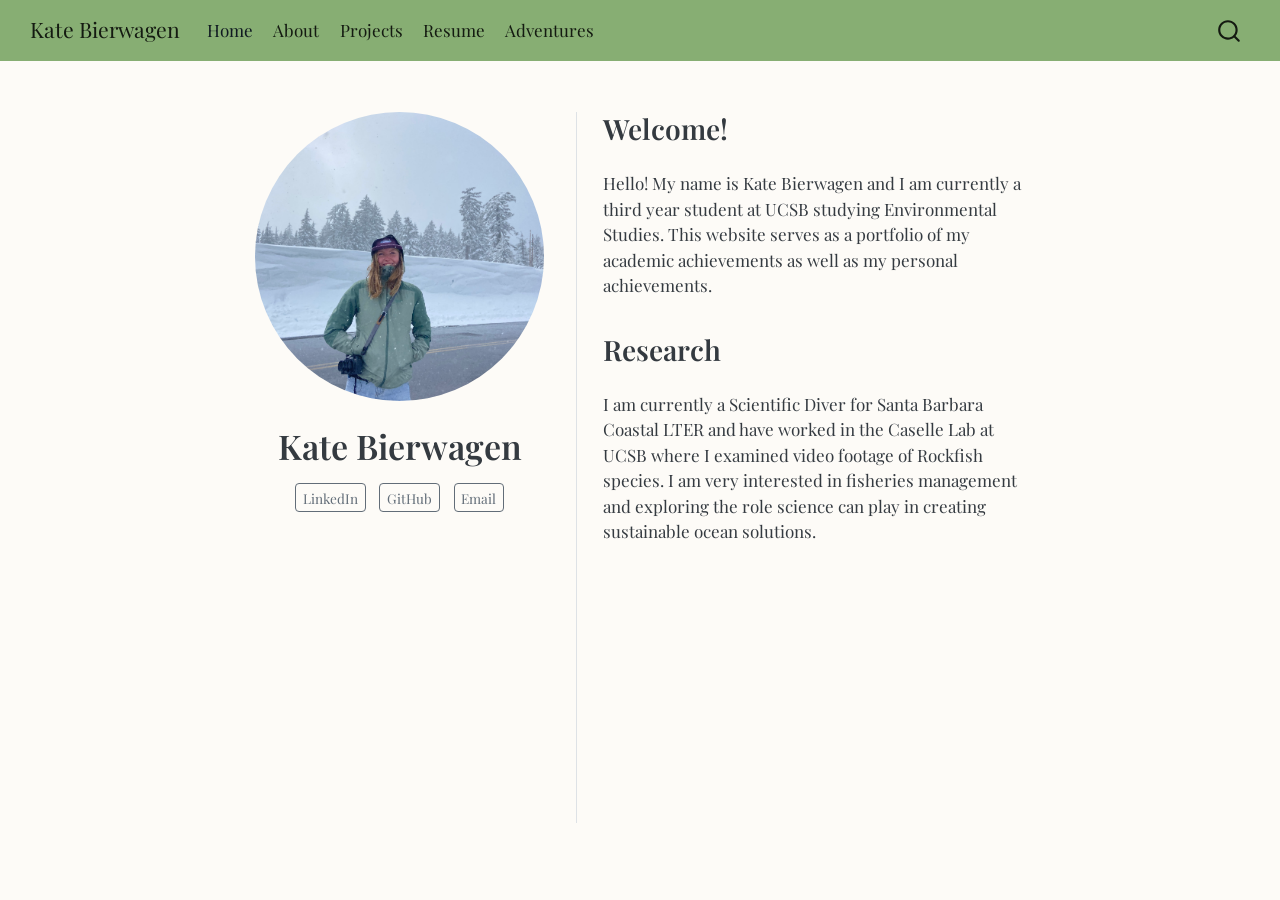
<file: docs/index.html>
<!DOCTYPE html>
<html xmlns="http://www.w3.org/1999/xhtml" lang="en" xml:lang="en"><head>

<meta charset="utf-8">
<meta name="generator" content="quarto-1.7.32">

<meta name="viewport" content="width=device-width, initial-scale=1.0, user-scalable=yes">


<title>Kate Bierwagen</title>
<style>
code{white-space: pre-wrap;}
span.smallcaps{font-variant: small-caps;}
div.columns{display: flex; gap: min(4vw, 1.5em);}
div.column{flex: auto; overflow-x: auto;}
div.hanging-indent{margin-left: 1.5em; text-indent: -1.5em;}
ul.task-list{list-style: none;}
ul.task-list li input[type="checkbox"] {
  width: 0.8em;
  margin: 0 0.8em 0.2em -1em; /* quarto-specific, see https://github.com/quarto-dev/quarto-cli/issues/4556 */ 
  vertical-align: middle;
}
</style>


<script src="site_libs/quarto-nav/quarto-nav.js"></script>
<script src="site_libs/quarto-nav/headroom.min.js"></script>
<script src="site_libs/clipboard/clipboard.min.js"></script>
<script src="site_libs/quarto-search/autocomplete.umd.js"></script>
<script src="site_libs/quarto-search/fuse.min.js"></script>
<script src="site_libs/quarto-search/quarto-search.js"></script>
<meta name="quarto:offset" content="./">
<script src="site_libs/quarto-html/quarto.js" type="module"></script>
<script src="site_libs/quarto-html/tabsets/tabsets.js" type="module"></script>
<script src="site_libs/quarto-html/popper.min.js"></script>
<script src="site_libs/quarto-html/tippy.umd.min.js"></script>
<link href="site_libs/quarto-html/tippy.css" rel="stylesheet">
<link href="site_libs/quarto-html/quarto-syntax-highlighting-37eea08aefeeee20ff55810ff984fec1.css" rel="stylesheet" id="quarto-text-highlighting-styles">
<script src="site_libs/bootstrap/bootstrap.min.js"></script>
<link href="site_libs/bootstrap/bootstrap-icons.css" rel="stylesheet">
<link href="site_libs/bootstrap/bootstrap-ab55c8b9592cb745282b5408807eab98.min.css" rel="stylesheet" append-hash="true" id="quarto-bootstrap" data-mode="light">
<script id="quarto-search-options" type="application/json">{
  "location": "navbar",
  "copy-button": false,
  "collapse-after": 3,
  "panel-placement": "end",
  "type": "overlay",
  "limit": 50,
  "keyboard-shortcut": [
    "f",
    "/",
    "s"
  ],
  "show-item-context": false,
  "language": {
    "search-no-results-text": "No results",
    "search-matching-documents-text": "matching documents",
    "search-copy-link-title": "Copy link to search",
    "search-hide-matches-text": "Hide additional matches",
    "search-more-match-text": "more match in this document",
    "search-more-matches-text": "more matches in this document",
    "search-clear-button-title": "Clear",
    "search-text-placeholder": "",
    "search-detached-cancel-button-title": "Cancel",
    "search-submit-button-title": "Submit",
    "search-label": "Search"
  }
}</script>


</head>

<body class="nav-fixed fullcontent quarto-light">

<div id="quarto-search-results"></div>
  <header id="quarto-header" class="headroom fixed-top">
    <nav class="navbar navbar-expand-lg " data-bs-theme="dark">
      <div class="navbar-container container-fluid">
      <div class="navbar-brand-container mx-auto">
    <a class="navbar-brand" href="./index.html">
    <span class="navbar-title">Kate Bierwagen</span>
    </a>
  </div>
            <div id="quarto-search" class="" title="Search"></div>
          <button class="navbar-toggler" type="button" data-bs-toggle="collapse" data-bs-target="#navbarCollapse" aria-controls="navbarCollapse" role="menu" aria-expanded="false" aria-label="Toggle navigation" onclick="if (window.quartoToggleHeadroom) { window.quartoToggleHeadroom(); }">
  <span class="navbar-toggler-icon"></span>
</button>
          <div class="collapse navbar-collapse" id="navbarCollapse">
            <ul class="navbar-nav navbar-nav-scroll me-auto">
  <li class="nav-item">
    <a class="nav-link active" href="./index.html" aria-current="page"> 
<span class="menu-text">Home</span></a>
  </li>  
  <li class="nav-item">
    <a class="nav-link" href="./about.html"> 
<span class="menu-text">About</span></a>
  </li>  
  <li class="nav-item">
    <a class="nav-link" href="./projects/index.html"> 
<span class="menu-text">Projects</span></a>
  </li>  
  <li class="nav-item">
    <a class="nav-link" href="./resume.html"> 
<span class="menu-text">Resume</span></a>
  </li>  
  <li class="nav-item">
    <a class="nav-link" href="./adventures.html"> 
<span class="menu-text">Adventures</span></a>
  </li>  
</ul>
          </div> <!-- /navcollapse -->
            <div class="quarto-navbar-tools">
</div>
      </div> <!-- /container-fluid -->
    </nav>
</header>
<!-- content -->
<div id="quarto-content" class="quarto-container page-columns page-rows-contents page-layout-article page-navbar">
<!-- sidebar -->
<!-- margin-sidebar -->
    
<!-- main -->
<div class="quarto-about-trestles">
  <div class="about-entity">
    <img src="images/headshot.jpeg" class="about-image
  round " style="height: 17em; width: 17em;">
<header id="title-block-header" class="quarto-title-block default">
<div class="quarto-title">
<h1 class="title">Kate Bierwagen</h1>
</div>
<div class="quarto-title-meta">
  </div>
</header>
    <div class="about-links">
  <a href="https://www.linkedin.com/in/katebierwagen/" class="about-link" rel="" target="_blank">
     <span class="about-link-text">LinkedIn</span>
  </a>
  <a href="https://github.com/katebierwagen" class="about-link" rel="" target="_blank">
     <span class="about-link-text">GitHub</span>
  </a>
  <a href="mailto:kbierwagen@ucsb.edu" class="about-link" rel="" target="">
     <span class="about-link-text">Email</span>
  </a>
</div>
  </div>
  <div class="about-contents"><main class="content" id="quarto-document-content">
<section id="welcome" class="level2">
<h2 data-anchor-id="welcome">Welcome!</h2>
<p>Hello! My name is Kate Bierwagen and I am currently a third year student at UCSB studying Environmental Studies. This website serves as a portfolio of my academic achievements as well as my personal achievements.</p>
</section>
<section id="research" class="level2">
<h2 data-anchor-id="research">Research</h2>
<p>I am currently a Scientific Diver for Santa Barbara Coastal LTER and have worked in the Caselle Lab at UCSB where I examined video footage of Rockfish species. I am very interested in fisheries management and exploring the role science can play in creating sustainable ocean solutions.</p>


</section>
</main></div>
</div>
 <!-- /main -->
<script id="quarto-html-after-body" type="application/javascript">
  window.document.addEventListener("DOMContentLoaded", function (event) {
    const isCodeAnnotation = (el) => {
      for (const clz of el.classList) {
        if (clz.startsWith('code-annotation-')) {                     
          return true;
        }
      }
      return false;
    }
    const onCopySuccess = function(e) {
      // button target
      const button = e.trigger;
      // don't keep focus
      button.blur();
      // flash "checked"
      button.classList.add('code-copy-button-checked');
      var currentTitle = button.getAttribute("title");
      button.setAttribute("title", "Copied!");
      let tooltip;
      if (window.bootstrap) {
        button.setAttribute("data-bs-toggle", "tooltip");
        button.setAttribute("data-bs-placement", "left");
        button.setAttribute("data-bs-title", "Copied!");
        tooltip = new bootstrap.Tooltip(button, 
          { trigger: "manual", 
            customClass: "code-copy-button-tooltip",
            offset: [0, -8]});
        tooltip.show();    
      }
      setTimeout(function() {
        if (tooltip) {
          tooltip.hide();
          button.removeAttribute("data-bs-title");
          button.removeAttribute("data-bs-toggle");
          button.removeAttribute("data-bs-placement");
        }
        button.setAttribute("title", currentTitle);
        button.classList.remove('code-copy-button-checked');
      }, 1000);
      // clear code selection
      e.clearSelection();
    }
    const getTextToCopy = function(trigger) {
        const codeEl = trigger.previousElementSibling.cloneNode(true);
        for (const childEl of codeEl.children) {
          if (isCodeAnnotation(childEl)) {
            childEl.remove();
          }
        }
        return codeEl.innerText;
    }
    const clipboard = new window.ClipboardJS('.code-copy-button:not([data-in-quarto-modal])', {
      text: getTextToCopy
    });
    clipboard.on('success', onCopySuccess);
    if (window.document.getElementById('quarto-embedded-source-code-modal')) {
      const clipboardModal = new window.ClipboardJS('.code-copy-button[data-in-quarto-modal]', {
        text: getTextToCopy,
        container: window.document.getElementById('quarto-embedded-source-code-modal')
      });
      clipboardModal.on('success', onCopySuccess);
    }
      var localhostRegex = new RegExp(/^(?:http|https):\/\/localhost\:?[0-9]*\//);
      var mailtoRegex = new RegExp(/^mailto:/);
        var filterRegex = new RegExp('/' + window.location.host + '/');
      var isInternal = (href) => {
          return filterRegex.test(href) || localhostRegex.test(href) || mailtoRegex.test(href);
      }
      // Inspect non-navigation links and adorn them if external
     var links = window.document.querySelectorAll('a[href]:not(.nav-link):not(.navbar-brand):not(.toc-action):not(.sidebar-link):not(.sidebar-item-toggle):not(.pagination-link):not(.no-external):not([aria-hidden]):not(.dropdown-item):not(.quarto-navigation-tool):not(.about-link)');
      for (var i=0; i<links.length; i++) {
        const link = links[i];
        if (!isInternal(link.href)) {
          // undo the damage that might have been done by quarto-nav.js in the case of
          // links that we want to consider external
          if (link.dataset.originalHref !== undefined) {
            link.href = link.dataset.originalHref;
          }
        }
      }
    function tippyHover(el, contentFn, onTriggerFn, onUntriggerFn) {
      const config = {
        allowHTML: true,
        maxWidth: 500,
        delay: 100,
        arrow: false,
        appendTo: function(el) {
            return el.parentElement;
        },
        interactive: true,
        interactiveBorder: 10,
        theme: 'quarto',
        placement: 'bottom-start',
      };
      if (contentFn) {
        config.content = contentFn;
      }
      if (onTriggerFn) {
        config.onTrigger = onTriggerFn;
      }
      if (onUntriggerFn) {
        config.onUntrigger = onUntriggerFn;
      }
      window.tippy(el, config); 
    }
    const noterefs = window.document.querySelectorAll('a[role="doc-noteref"]');
    for (var i=0; i<noterefs.length; i++) {
      const ref = noterefs[i];
      tippyHover(ref, function() {
        // use id or data attribute instead here
        let href = ref.getAttribute('data-footnote-href') || ref.getAttribute('href');
        try { href = new URL(href).hash; } catch {}
        const id = href.replace(/^#\/?/, "");
        const note = window.document.getElementById(id);
        if (note) {
          return note.innerHTML;
        } else {
          return "";
        }
      });
    }
    const xrefs = window.document.querySelectorAll('a.quarto-xref');
    const processXRef = (id, note) => {
      // Strip column container classes
      const stripColumnClz = (el) => {
        el.classList.remove("page-full", "page-columns");
        if (el.children) {
          for (const child of el.children) {
            stripColumnClz(child);
          }
        }
      }
      stripColumnClz(note)
      if (id === null || id.startsWith('sec-')) {
        // Special case sections, only their first couple elements
        const container = document.createElement("div");
        if (note.children && note.children.length > 2) {
          container.appendChild(note.children[0].cloneNode(true));
          for (let i = 1; i < note.children.length; i++) {
            const child = note.children[i];
            if (child.tagName === "P" && child.innerText === "") {
              continue;
            } else {
              container.appendChild(child.cloneNode(true));
              break;
            }
          }
          if (window.Quarto?.typesetMath) {
            window.Quarto.typesetMath(container);
          }
          return container.innerHTML
        } else {
          if (window.Quarto?.typesetMath) {
            window.Quarto.typesetMath(note);
          }
          return note.innerHTML;
        }
      } else {
        // Remove any anchor links if they are present
        const anchorLink = note.querySelector('a.anchorjs-link');
        if (anchorLink) {
          anchorLink.remove();
        }
        if (window.Quarto?.typesetMath) {
          window.Quarto.typesetMath(note);
        }
        if (note.classList.contains("callout")) {
          return note.outerHTML;
        } else {
          return note.innerHTML;
        }
      }
    }
    for (var i=0; i<xrefs.length; i++) {
      const xref = xrefs[i];
      tippyHover(xref, undefined, function(instance) {
        instance.disable();
        let url = xref.getAttribute('href');
        let hash = undefined; 
        if (url.startsWith('#')) {
          hash = url;
        } else {
          try { hash = new URL(url).hash; } catch {}
        }
        if (hash) {
          const id = hash.replace(/^#\/?/, "");
          const note = window.document.getElementById(id);
          if (note !== null) {
            try {
              const html = processXRef(id, note.cloneNode(true));
              instance.setContent(html);
            } finally {
              instance.enable();
              instance.show();
            }
          } else {
            // See if we can fetch this
            fetch(url.split('#')[0])
            .then(res => res.text())
            .then(html => {
              const parser = new DOMParser();
              const htmlDoc = parser.parseFromString(html, "text/html");
              const note = htmlDoc.getElementById(id);
              if (note !== null) {
                const html = processXRef(id, note);
                instance.setContent(html);
              } 
            }).finally(() => {
              instance.enable();
              instance.show();
            });
          }
        } else {
          // See if we can fetch a full url (with no hash to target)
          // This is a special case and we should probably do some content thinning / targeting
          fetch(url)
          .then(res => res.text())
          .then(html => {
            const parser = new DOMParser();
            const htmlDoc = parser.parseFromString(html, "text/html");
            const note = htmlDoc.querySelector('main.content');
            if (note !== null) {
              // This should only happen for chapter cross references
              // (since there is no id in the URL)
              // remove the first header
              if (note.children.length > 0 && note.children[0].tagName === "HEADER") {
                note.children[0].remove();
              }
              const html = processXRef(null, note);
              instance.setContent(html);
            } 
          }).finally(() => {
            instance.enable();
            instance.show();
          });
        }
      }, function(instance) {
      });
    }
        let selectedAnnoteEl;
        const selectorForAnnotation = ( cell, annotation) => {
          let cellAttr = 'data-code-cell="' + cell + '"';
          let lineAttr = 'data-code-annotation="' +  annotation + '"';
          const selector = 'span[' + cellAttr + '][' + lineAttr + ']';
          return selector;
        }
        const selectCodeLines = (annoteEl) => {
          const doc = window.document;
          const targetCell = annoteEl.getAttribute("data-target-cell");
          const targetAnnotation = annoteEl.getAttribute("data-target-annotation");
          const annoteSpan = window.document.querySelector(selectorForAnnotation(targetCell, targetAnnotation));
          const lines = annoteSpan.getAttribute("data-code-lines").split(",");
          const lineIds = lines.map((line) => {
            return targetCell + "-" + line;
          })
          let top = null;
          let height = null;
          let parent = null;
          if (lineIds.length > 0) {
              //compute the position of the single el (top and bottom and make a div)
              const el = window.document.getElementById(lineIds[0]);
              top = el.offsetTop;
              height = el.offsetHeight;
              parent = el.parentElement.parentElement;
            if (lineIds.length > 1) {
              const lastEl = window.document.getElementById(lineIds[lineIds.length - 1]);
              const bottom = lastEl.offsetTop + lastEl.offsetHeight;
              height = bottom - top;
            }
            if (top !== null && height !== null && parent !== null) {
              // cook up a div (if necessary) and position it 
              let div = window.document.getElementById("code-annotation-line-highlight");
              if (div === null) {
                div = window.document.createElement("div");
                div.setAttribute("id", "code-annotation-line-highlight");
                div.style.position = 'absolute';
                parent.appendChild(div);
              }
              div.style.top = top - 2 + "px";
              div.style.height = height + 4 + "px";
              div.style.left = 0;
              let gutterDiv = window.document.getElementById("code-annotation-line-highlight-gutter");
              if (gutterDiv === null) {
                gutterDiv = window.document.createElement("div");
                gutterDiv.setAttribute("id", "code-annotation-line-highlight-gutter");
                gutterDiv.style.position = 'absolute';
                const codeCell = window.document.getElementById(targetCell);
                const gutter = codeCell.querySelector('.code-annotation-gutter');
                gutter.appendChild(gutterDiv);
              }
              gutterDiv.style.top = top - 2 + "px";
              gutterDiv.style.height = height + 4 + "px";
            }
            selectedAnnoteEl = annoteEl;
          }
        };
        const unselectCodeLines = () => {
          const elementsIds = ["code-annotation-line-highlight", "code-annotation-line-highlight-gutter"];
          elementsIds.forEach((elId) => {
            const div = window.document.getElementById(elId);
            if (div) {
              div.remove();
            }
          });
          selectedAnnoteEl = undefined;
        };
          // Handle positioning of the toggle
      window.addEventListener(
        "resize",
        throttle(() => {
          elRect = undefined;
          if (selectedAnnoteEl) {
            selectCodeLines(selectedAnnoteEl);
          }
        }, 10)
      );
      function throttle(fn, ms) {
      let throttle = false;
      let timer;
        return (...args) => {
          if(!throttle) { // first call gets through
              fn.apply(this, args);
              throttle = true;
          } else { // all the others get throttled
              if(timer) clearTimeout(timer); // cancel #2
              timer = setTimeout(() => {
                fn.apply(this, args);
                timer = throttle = false;
              }, ms);
          }
        };
      }
        // Attach click handler to the DT
        const annoteDls = window.document.querySelectorAll('dt[data-target-cell]');
        for (const annoteDlNode of annoteDls) {
          annoteDlNode.addEventListener('click', (event) => {
            const clickedEl = event.target;
            if (clickedEl !== selectedAnnoteEl) {
              unselectCodeLines();
              const activeEl = window.document.querySelector('dt[data-target-cell].code-annotation-active');
              if (activeEl) {
                activeEl.classList.remove('code-annotation-active');
              }
              selectCodeLines(clickedEl);
              clickedEl.classList.add('code-annotation-active');
            } else {
              // Unselect the line
              unselectCodeLines();
              clickedEl.classList.remove('code-annotation-active');
            }
          });
        }
    const findCites = (el) => {
      const parentEl = el.parentElement;
      if (parentEl) {
        const cites = parentEl.dataset.cites;
        if (cites) {
          return {
            el,
            cites: cites.split(' ')
          };
        } else {
          return findCites(el.parentElement)
        }
      } else {
        return undefined;
      }
    };
    var bibliorefs = window.document.querySelectorAll('a[role="doc-biblioref"]');
    for (var i=0; i<bibliorefs.length; i++) {
      const ref = bibliorefs[i];
      const citeInfo = findCites(ref);
      if (citeInfo) {
        tippyHover(citeInfo.el, function() {
          var popup = window.document.createElement('div');
          citeInfo.cites.forEach(function(cite) {
            var citeDiv = window.document.createElement('div');
            citeDiv.classList.add('hanging-indent');
            citeDiv.classList.add('csl-entry');
            var biblioDiv = window.document.getElementById('ref-' + cite);
            if (biblioDiv) {
              citeDiv.innerHTML = biblioDiv.innerHTML;
            }
            popup.appendChild(citeDiv);
          });
          return popup.innerHTML;
        });
      }
    }
  });
  </script>
</div> <!-- /content -->




</body></html>
</file>
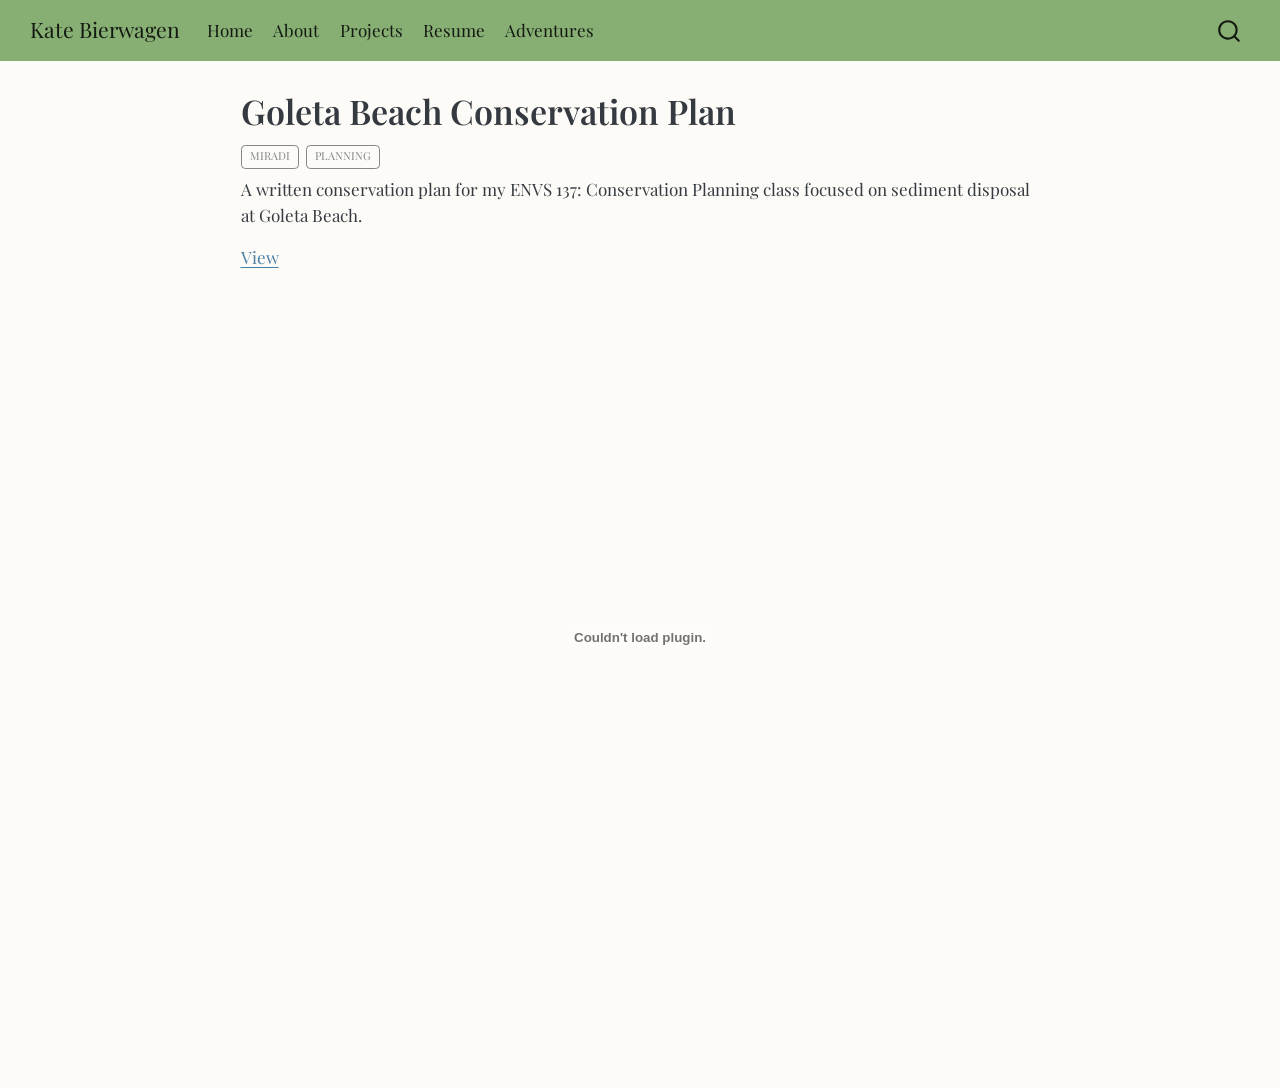
<file: docs/projects/cons-plan2026/index.html>
<!DOCTYPE html>
<html xmlns="http://www.w3.org/1999/xhtml" lang="en" xml:lang="en"><head>

<meta charset="utf-8">
<meta name="generator" content="quarto-1.7.32">

<meta name="viewport" content="width=device-width, initial-scale=1.0, user-scalable=yes">

<meta name="description" content="A written conservation plan for my ENVS 137: Conservation Planning class focused on sediment disposal at Goleta Beach.">

<title>Goleta Beach Conservation Plan – Kate Bierwagen</title>
<style>
code{white-space: pre-wrap;}
span.smallcaps{font-variant: small-caps;}
div.columns{display: flex; gap: min(4vw, 1.5em);}
div.column{flex: auto; overflow-x: auto;}
div.hanging-indent{margin-left: 1.5em; text-indent: -1.5em;}
ul.task-list{list-style: none;}
ul.task-list li input[type="checkbox"] {
  width: 0.8em;
  margin: 0 0.8em 0.2em -1em; /* quarto-specific, see https://github.com/quarto-dev/quarto-cli/issues/4556 */ 
  vertical-align: middle;
}
</style>


<script src="../../site_libs/quarto-nav/quarto-nav.js"></script>
<script src="../../site_libs/quarto-nav/headroom.min.js"></script>
<script src="../../site_libs/clipboard/clipboard.min.js"></script>
<script src="../../site_libs/quarto-search/autocomplete.umd.js"></script>
<script src="../../site_libs/quarto-search/fuse.min.js"></script>
<script src="../../site_libs/quarto-search/quarto-search.js"></script>
<meta name="quarto:offset" content="../../">
<script src="../../site_libs/quarto-html/quarto.js" type="module"></script>
<script src="../../site_libs/quarto-html/tabsets/tabsets.js" type="module"></script>
<script src="../../site_libs/quarto-html/popper.min.js"></script>
<script src="../../site_libs/quarto-html/tippy.umd.min.js"></script>
<script src="../../site_libs/quarto-html/anchor.min.js"></script>
<link href="../../site_libs/quarto-html/tippy.css" rel="stylesheet">
<link href="../../site_libs/quarto-html/quarto-syntax-highlighting-37eea08aefeeee20ff55810ff984fec1.css" rel="stylesheet" id="quarto-text-highlighting-styles">
<script src="../../site_libs/bootstrap/bootstrap.min.js"></script>
<link href="../../site_libs/bootstrap/bootstrap-icons.css" rel="stylesheet">
<link href="../../site_libs/bootstrap/bootstrap-ab55c8b9592cb745282b5408807eab98.min.css" rel="stylesheet" append-hash="true" id="quarto-bootstrap" data-mode="light">
<script id="quarto-search-options" type="application/json">{
  "location": "navbar",
  "copy-button": false,
  "collapse-after": 3,
  "panel-placement": "end",
  "type": "overlay",
  "limit": 50,
  "keyboard-shortcut": [
    "f",
    "/",
    "s"
  ],
  "show-item-context": false,
  "language": {
    "search-no-results-text": "No results",
    "search-matching-documents-text": "matching documents",
    "search-copy-link-title": "Copy link to search",
    "search-hide-matches-text": "Hide additional matches",
    "search-more-match-text": "more match in this document",
    "search-more-matches-text": "more matches in this document",
    "search-clear-button-title": "Clear",
    "search-text-placeholder": "",
    "search-detached-cancel-button-title": "Cancel",
    "search-submit-button-title": "Submit",
    "search-label": "Search"
  }
}</script>


</head>

<body class="nav-fixed fullcontent quarto-light">

<div id="quarto-search-results"></div>
  <header id="quarto-header" class="headroom fixed-top">
    <nav class="navbar navbar-expand-lg " data-bs-theme="dark">
      <div class="navbar-container container-fluid">
      <div class="navbar-brand-container mx-auto">
    <a class="navbar-brand" href="../../index.html">
    <span class="navbar-title">Kate Bierwagen</span>
    </a>
  </div>
            <div id="quarto-search" class="" title="Search"></div>
          <button class="navbar-toggler" type="button" data-bs-toggle="collapse" data-bs-target="#navbarCollapse" aria-controls="navbarCollapse" role="menu" aria-expanded="false" aria-label="Toggle navigation" onclick="if (window.quartoToggleHeadroom) { window.quartoToggleHeadroom(); }">
  <span class="navbar-toggler-icon"></span>
</button>
          <div class="collapse navbar-collapse" id="navbarCollapse">
            <ul class="navbar-nav navbar-nav-scroll me-auto">
  <li class="nav-item">
    <a class="nav-link" href="../../index.html"> 
<span class="menu-text">Home</span></a>
  </li>  
  <li class="nav-item">
    <a class="nav-link" href="../../about.html"> 
<span class="menu-text">About</span></a>
  </li>  
  <li class="nav-item">
    <a class="nav-link" href="../../projects/index.html"> 
<span class="menu-text">Projects</span></a>
  </li>  
  <li class="nav-item">
    <a class="nav-link" href="../../resume.html"> 
<span class="menu-text">Resume</span></a>
  </li>  
  <li class="nav-item">
    <a class="nav-link" href="../../adventures.html"> 
<span class="menu-text">Adventures</span></a>
  </li>  
</ul>
          </div> <!-- /navcollapse -->
            <div class="quarto-navbar-tools">
</div>
      </div> <!-- /container-fluid -->
    </nav>
</header>
<!-- content -->
<div id="quarto-content" class="quarto-container page-columns page-rows-contents page-layout-article page-navbar">
<!-- sidebar -->
<!-- margin-sidebar -->
    
<!-- main -->
<main class="content" id="quarto-document-content">

<header id="title-block-header" class="quarto-title-block default">
<div class="quarto-title">
<h1 class="title">Goleta Beach Conservation Plan</h1>
  <div class="quarto-categories">
    <div class="quarto-category">Miradi</div>
    <div class="quarto-category">Planning</div>
  </div>
  </div>

<div>
  <div class="description">
    A written conservation plan for my ENVS 137: Conservation Planning class focused on sediment disposal at Goleta Beach.
  </div>
</div>


<div class="quarto-title-meta">

    
  
    
  </div>
  


</header>


<p><a href="es137_final_proj.pdf" target="_blank">View</a></p>
<p><embed src="es137_final_proj.pdf" style="width:100.0%" height="700"></p>



</main> <!-- /main -->
<script id="quarto-html-after-body" type="application/javascript">
  window.document.addEventListener("DOMContentLoaded", function (event) {
    const icon = "";
    const anchorJS = new window.AnchorJS();
    anchorJS.options = {
      placement: 'right',
      icon: icon
    };
    anchorJS.add('.anchored');
    const isCodeAnnotation = (el) => {
      for (const clz of el.classList) {
        if (clz.startsWith('code-annotation-')) {                     
          return true;
        }
      }
      return false;
    }
    const onCopySuccess = function(e) {
      // button target
      const button = e.trigger;
      // don't keep focus
      button.blur();
      // flash "checked"
      button.classList.add('code-copy-button-checked');
      var currentTitle = button.getAttribute("title");
      button.setAttribute("title", "Copied!");
      let tooltip;
      if (window.bootstrap) {
        button.setAttribute("data-bs-toggle", "tooltip");
        button.setAttribute("data-bs-placement", "left");
        button.setAttribute("data-bs-title", "Copied!");
        tooltip = new bootstrap.Tooltip(button, 
          { trigger: "manual", 
            customClass: "code-copy-button-tooltip",
            offset: [0, -8]});
        tooltip.show();    
      }
      setTimeout(function() {
        if (tooltip) {
          tooltip.hide();
          button.removeAttribute("data-bs-title");
          button.removeAttribute("data-bs-toggle");
          button.removeAttribute("data-bs-placement");
        }
        button.setAttribute("title", currentTitle);
        button.classList.remove('code-copy-button-checked');
      }, 1000);
      // clear code selection
      e.clearSelection();
    }
    const getTextToCopy = function(trigger) {
        const codeEl = trigger.previousElementSibling.cloneNode(true);
        for (const childEl of codeEl.children) {
          if (isCodeAnnotation(childEl)) {
            childEl.remove();
          }
        }
        return codeEl.innerText;
    }
    const clipboard = new window.ClipboardJS('.code-copy-button:not([data-in-quarto-modal])', {
      text: getTextToCopy
    });
    clipboard.on('success', onCopySuccess);
    if (window.document.getElementById('quarto-embedded-source-code-modal')) {
      const clipboardModal = new window.ClipboardJS('.code-copy-button[data-in-quarto-modal]', {
        text: getTextToCopy,
        container: window.document.getElementById('quarto-embedded-source-code-modal')
      });
      clipboardModal.on('success', onCopySuccess);
    }
      var localhostRegex = new RegExp(/^(?:http|https):\/\/localhost\:?[0-9]*\//);
      var mailtoRegex = new RegExp(/^mailto:/);
        var filterRegex = new RegExp('/' + window.location.host + '/');
      var isInternal = (href) => {
          return filterRegex.test(href) || localhostRegex.test(href) || mailtoRegex.test(href);
      }
      // Inspect non-navigation links and adorn them if external
     var links = window.document.querySelectorAll('a[href]:not(.nav-link):not(.navbar-brand):not(.toc-action):not(.sidebar-link):not(.sidebar-item-toggle):not(.pagination-link):not(.no-external):not([aria-hidden]):not(.dropdown-item):not(.quarto-navigation-tool):not(.about-link)');
      for (var i=0; i<links.length; i++) {
        const link = links[i];
        if (!isInternal(link.href)) {
          // undo the damage that might have been done by quarto-nav.js in the case of
          // links that we want to consider external
          if (link.dataset.originalHref !== undefined) {
            link.href = link.dataset.originalHref;
          }
        }
      }
    function tippyHover(el, contentFn, onTriggerFn, onUntriggerFn) {
      const config = {
        allowHTML: true,
        maxWidth: 500,
        delay: 100,
        arrow: false,
        appendTo: function(el) {
            return el.parentElement;
        },
        interactive: true,
        interactiveBorder: 10,
        theme: 'quarto',
        placement: 'bottom-start',
      };
      if (contentFn) {
        config.content = contentFn;
      }
      if (onTriggerFn) {
        config.onTrigger = onTriggerFn;
      }
      if (onUntriggerFn) {
        config.onUntrigger = onUntriggerFn;
      }
      window.tippy(el, config); 
    }
    const noterefs = window.document.querySelectorAll('a[role="doc-noteref"]');
    for (var i=0; i<noterefs.length; i++) {
      const ref = noterefs[i];
      tippyHover(ref, function() {
        // use id or data attribute instead here
        let href = ref.getAttribute('data-footnote-href') || ref.getAttribute('href');
        try { href = new URL(href).hash; } catch {}
        const id = href.replace(/^#\/?/, "");
        const note = window.document.getElementById(id);
        if (note) {
          return note.innerHTML;
        } else {
          return "";
        }
      });
    }
    const xrefs = window.document.querySelectorAll('a.quarto-xref');
    const processXRef = (id, note) => {
      // Strip column container classes
      const stripColumnClz = (el) => {
        el.classList.remove("page-full", "page-columns");
        if (el.children) {
          for (const child of el.children) {
            stripColumnClz(child);
          }
        }
      }
      stripColumnClz(note)
      if (id === null || id.startsWith('sec-')) {
        // Special case sections, only their first couple elements
        const container = document.createElement("div");
        if (note.children && note.children.length > 2) {
          container.appendChild(note.children[0].cloneNode(true));
          for (let i = 1; i < note.children.length; i++) {
            const child = note.children[i];
            if (child.tagName === "P" && child.innerText === "") {
              continue;
            } else {
              container.appendChild(child.cloneNode(true));
              break;
            }
          }
          if (window.Quarto?.typesetMath) {
            window.Quarto.typesetMath(container);
          }
          return container.innerHTML
        } else {
          if (window.Quarto?.typesetMath) {
            window.Quarto.typesetMath(note);
          }
          return note.innerHTML;
        }
      } else {
        // Remove any anchor links if they are present
        const anchorLink = note.querySelector('a.anchorjs-link');
        if (anchorLink) {
          anchorLink.remove();
        }
        if (window.Quarto?.typesetMath) {
          window.Quarto.typesetMath(note);
        }
        if (note.classList.contains("callout")) {
          return note.outerHTML;
        } else {
          return note.innerHTML;
        }
      }
    }
    for (var i=0; i<xrefs.length; i++) {
      const xref = xrefs[i];
      tippyHover(xref, undefined, function(instance) {
        instance.disable();
        let url = xref.getAttribute('href');
        let hash = undefined; 
        if (url.startsWith('#')) {
          hash = url;
        } else {
          try { hash = new URL(url).hash; } catch {}
        }
        if (hash) {
          const id = hash.replace(/^#\/?/, "");
          const note = window.document.getElementById(id);
          if (note !== null) {
            try {
              const html = processXRef(id, note.cloneNode(true));
              instance.setContent(html);
            } finally {
              instance.enable();
              instance.show();
            }
          } else {
            // See if we can fetch this
            fetch(url.split('#')[0])
            .then(res => res.text())
            .then(html => {
              const parser = new DOMParser();
              const htmlDoc = parser.parseFromString(html, "text/html");
              const note = htmlDoc.getElementById(id);
              if (note !== null) {
                const html = processXRef(id, note);
                instance.setContent(html);
              } 
            }).finally(() => {
              instance.enable();
              instance.show();
            });
          }
        } else {
          // See if we can fetch a full url (with no hash to target)
          // This is a special case and we should probably do some content thinning / targeting
          fetch(url)
          .then(res => res.text())
          .then(html => {
            const parser = new DOMParser();
            const htmlDoc = parser.parseFromString(html, "text/html");
            const note = htmlDoc.querySelector('main.content');
            if (note !== null) {
              // This should only happen for chapter cross references
              // (since there is no id in the URL)
              // remove the first header
              if (note.children.length > 0 && note.children[0].tagName === "HEADER") {
                note.children[0].remove();
              }
              const html = processXRef(null, note);
              instance.setContent(html);
            } 
          }).finally(() => {
            instance.enable();
            instance.show();
          });
        }
      }, function(instance) {
      });
    }
        let selectedAnnoteEl;
        const selectorForAnnotation = ( cell, annotation) => {
          let cellAttr = 'data-code-cell="' + cell + '"';
          let lineAttr = 'data-code-annotation="' +  annotation + '"';
          const selector = 'span[' + cellAttr + '][' + lineAttr + ']';
          return selector;
        }
        const selectCodeLines = (annoteEl) => {
          const doc = window.document;
          const targetCell = annoteEl.getAttribute("data-target-cell");
          const targetAnnotation = annoteEl.getAttribute("data-target-annotation");
          const annoteSpan = window.document.querySelector(selectorForAnnotation(targetCell, targetAnnotation));
          const lines = annoteSpan.getAttribute("data-code-lines").split(",");
          const lineIds = lines.map((line) => {
            return targetCell + "-" + line;
          })
          let top = null;
          let height = null;
          let parent = null;
          if (lineIds.length > 0) {
              //compute the position of the single el (top and bottom and make a div)
              const el = window.document.getElementById(lineIds[0]);
              top = el.offsetTop;
              height = el.offsetHeight;
              parent = el.parentElement.parentElement;
            if (lineIds.length > 1) {
              const lastEl = window.document.getElementById(lineIds[lineIds.length - 1]);
              const bottom = lastEl.offsetTop + lastEl.offsetHeight;
              height = bottom - top;
            }
            if (top !== null && height !== null && parent !== null) {
              // cook up a div (if necessary) and position it 
              let div = window.document.getElementById("code-annotation-line-highlight");
              if (div === null) {
                div = window.document.createElement("div");
                div.setAttribute("id", "code-annotation-line-highlight");
                div.style.position = 'absolute';
                parent.appendChild(div);
              }
              div.style.top = top - 2 + "px";
              div.style.height = height + 4 + "px";
              div.style.left = 0;
              let gutterDiv = window.document.getElementById("code-annotation-line-highlight-gutter");
              if (gutterDiv === null) {
                gutterDiv = window.document.createElement("div");
                gutterDiv.setAttribute("id", "code-annotation-line-highlight-gutter");
                gutterDiv.style.position = 'absolute';
                const codeCell = window.document.getElementById(targetCell);
                const gutter = codeCell.querySelector('.code-annotation-gutter');
                gutter.appendChild(gutterDiv);
              }
              gutterDiv.style.top = top - 2 + "px";
              gutterDiv.style.height = height + 4 + "px";
            }
            selectedAnnoteEl = annoteEl;
          }
        };
        const unselectCodeLines = () => {
          const elementsIds = ["code-annotation-line-highlight", "code-annotation-line-highlight-gutter"];
          elementsIds.forEach((elId) => {
            const div = window.document.getElementById(elId);
            if (div) {
              div.remove();
            }
          });
          selectedAnnoteEl = undefined;
        };
          // Handle positioning of the toggle
      window.addEventListener(
        "resize",
        throttle(() => {
          elRect = undefined;
          if (selectedAnnoteEl) {
            selectCodeLines(selectedAnnoteEl);
          }
        }, 10)
      );
      function throttle(fn, ms) {
      let throttle = false;
      let timer;
        return (...args) => {
          if(!throttle) { // first call gets through
              fn.apply(this, args);
              throttle = true;
          } else { // all the others get throttled
              if(timer) clearTimeout(timer); // cancel #2
              timer = setTimeout(() => {
                fn.apply(this, args);
                timer = throttle = false;
              }, ms);
          }
        };
      }
        // Attach click handler to the DT
        const annoteDls = window.document.querySelectorAll('dt[data-target-cell]');
        for (const annoteDlNode of annoteDls) {
          annoteDlNode.addEventListener('click', (event) => {
            const clickedEl = event.target;
            if (clickedEl !== selectedAnnoteEl) {
              unselectCodeLines();
              const activeEl = window.document.querySelector('dt[data-target-cell].code-annotation-active');
              if (activeEl) {
                activeEl.classList.remove('code-annotation-active');
              }
              selectCodeLines(clickedEl);
              clickedEl.classList.add('code-annotation-active');
            } else {
              // Unselect the line
              unselectCodeLines();
              clickedEl.classList.remove('code-annotation-active');
            }
          });
        }
    const findCites = (el) => {
      const parentEl = el.parentElement;
      if (parentEl) {
        const cites = parentEl.dataset.cites;
        if (cites) {
          return {
            el,
            cites: cites.split(' ')
          };
        } else {
          return findCites(el.parentElement)
        }
      } else {
        return undefined;
      }
    };
    var bibliorefs = window.document.querySelectorAll('a[role="doc-biblioref"]');
    for (var i=0; i<bibliorefs.length; i++) {
      const ref = bibliorefs[i];
      const citeInfo = findCites(ref);
      if (citeInfo) {
        tippyHover(citeInfo.el, function() {
          var popup = window.document.createElement('div');
          citeInfo.cites.forEach(function(cite) {
            var citeDiv = window.document.createElement('div');
            citeDiv.classList.add('hanging-indent');
            citeDiv.classList.add('csl-entry');
            var biblioDiv = window.document.getElementById('ref-' + cite);
            if (biblioDiv) {
              citeDiv.innerHTML = biblioDiv.innerHTML;
            }
            popup.appendChild(citeDiv);
          });
          return popup.innerHTML;
        });
      }
    }
  });
  </script>
</div> <!-- /content -->




</body></html>
</file>
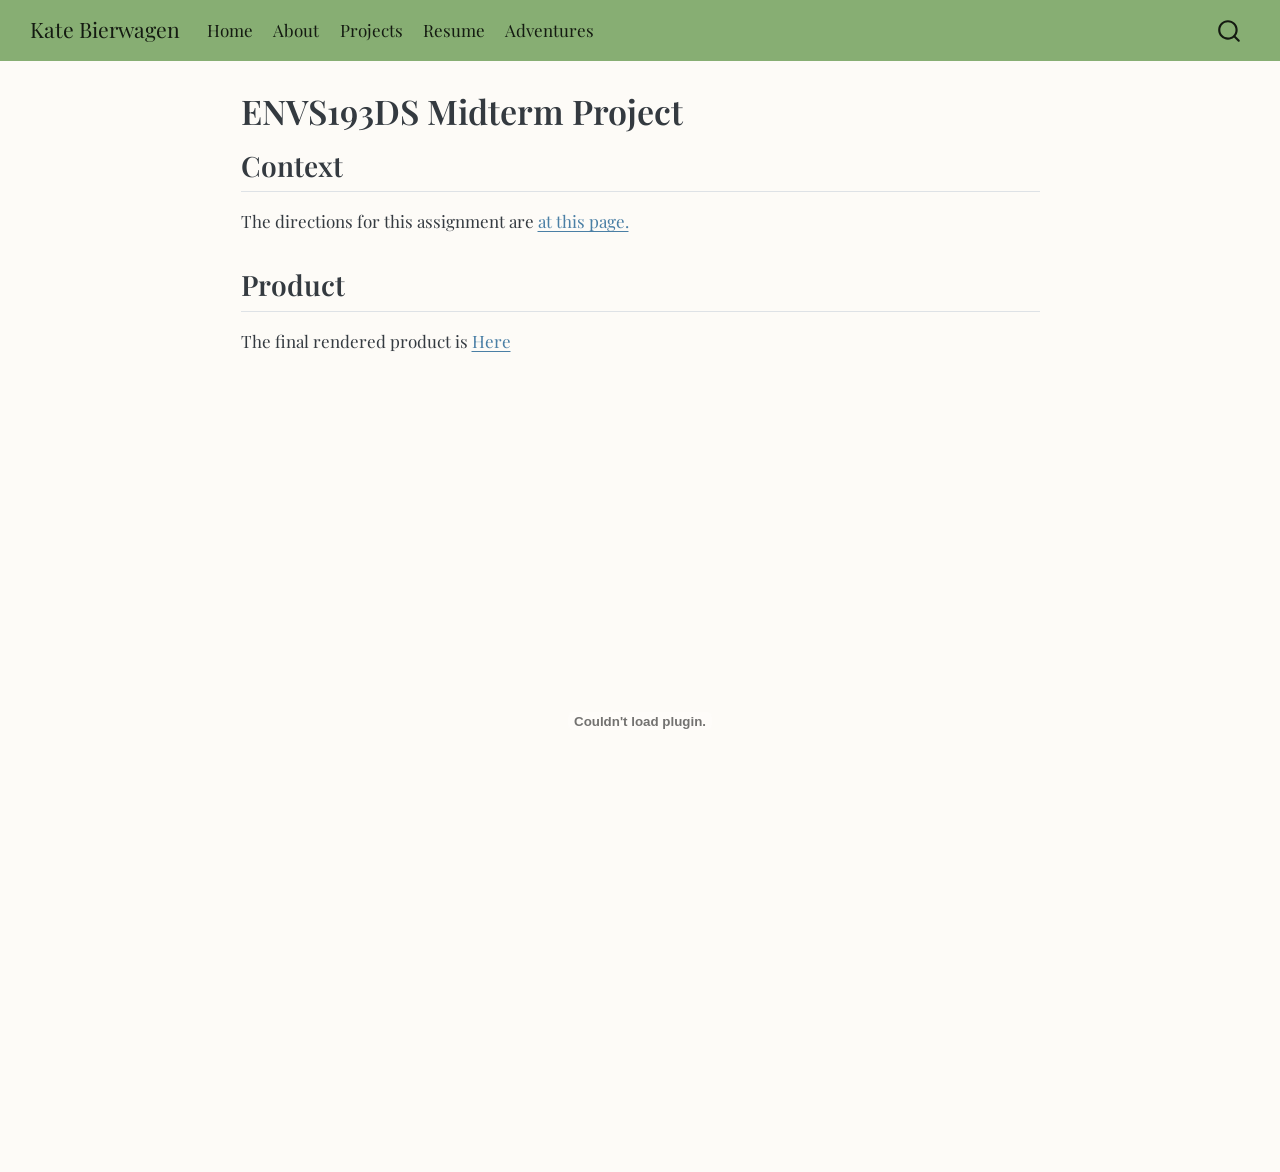
<file: docs/projects/envs193ds-midterm/index.html>
<!DOCTYPE html>
<html xmlns="http://www.w3.org/1999/xhtml" lang="en" xml:lang="en"><head>

<meta charset="utf-8">
<meta name="generator" content="quarto-1.7.32">

<meta name="viewport" content="width=device-width, initial-scale=1.0, user-scalable=yes">


<title>ENVS193DS Midterm Project – Kate Bierwagen</title>
<style>
code{white-space: pre-wrap;}
span.smallcaps{font-variant: small-caps;}
div.columns{display: flex; gap: min(4vw, 1.5em);}
div.column{flex: auto; overflow-x: auto;}
div.hanging-indent{margin-left: 1.5em; text-indent: -1.5em;}
ul.task-list{list-style: none;}
ul.task-list li input[type="checkbox"] {
  width: 0.8em;
  margin: 0 0.8em 0.2em -1em; /* quarto-specific, see https://github.com/quarto-dev/quarto-cli/issues/4556 */ 
  vertical-align: middle;
}
</style>


<script src="../../site_libs/quarto-nav/quarto-nav.js"></script>
<script src="../../site_libs/quarto-nav/headroom.min.js"></script>
<script src="../../site_libs/clipboard/clipboard.min.js"></script>
<script src="../../site_libs/quarto-search/autocomplete.umd.js"></script>
<script src="../../site_libs/quarto-search/fuse.min.js"></script>
<script src="../../site_libs/quarto-search/quarto-search.js"></script>
<meta name="quarto:offset" content="../../">
<script src="../../site_libs/quarto-html/quarto.js" type="module"></script>
<script src="../../site_libs/quarto-html/tabsets/tabsets.js" type="module"></script>
<script src="../../site_libs/quarto-html/popper.min.js"></script>
<script src="../../site_libs/quarto-html/tippy.umd.min.js"></script>
<script src="../../site_libs/quarto-html/anchor.min.js"></script>
<link href="../../site_libs/quarto-html/tippy.css" rel="stylesheet">
<link href="../../site_libs/quarto-html/quarto-syntax-highlighting-37eea08aefeeee20ff55810ff984fec1.css" rel="stylesheet" id="quarto-text-highlighting-styles">
<script src="../../site_libs/bootstrap/bootstrap.min.js"></script>
<link href="../../site_libs/bootstrap/bootstrap-icons.css" rel="stylesheet">
<link href="../../site_libs/bootstrap/bootstrap-ab55c8b9592cb745282b5408807eab98.min.css" rel="stylesheet" append-hash="true" id="quarto-bootstrap" data-mode="light">
<script id="quarto-search-options" type="application/json">{
  "location": "navbar",
  "copy-button": false,
  "collapse-after": 3,
  "panel-placement": "end",
  "type": "overlay",
  "limit": 50,
  "keyboard-shortcut": [
    "f",
    "/",
    "s"
  ],
  "show-item-context": false,
  "language": {
    "search-no-results-text": "No results",
    "search-matching-documents-text": "matching documents",
    "search-copy-link-title": "Copy link to search",
    "search-hide-matches-text": "Hide additional matches",
    "search-more-match-text": "more match in this document",
    "search-more-matches-text": "more matches in this document",
    "search-clear-button-title": "Clear",
    "search-text-placeholder": "",
    "search-detached-cancel-button-title": "Cancel",
    "search-submit-button-title": "Submit",
    "search-label": "Search"
  }
}</script>


</head>

<body class="nav-fixed fullcontent quarto-light">

<div id="quarto-search-results"></div>
  <header id="quarto-header" class="headroom fixed-top">
    <nav class="navbar navbar-expand-lg " data-bs-theme="dark">
      <div class="navbar-container container-fluid">
      <div class="navbar-brand-container mx-auto">
    <a class="navbar-brand" href="../../index.html">
    <span class="navbar-title">Kate Bierwagen</span>
    </a>
  </div>
            <div id="quarto-search" class="" title="Search"></div>
          <button class="navbar-toggler" type="button" data-bs-toggle="collapse" data-bs-target="#navbarCollapse" aria-controls="navbarCollapse" role="menu" aria-expanded="false" aria-label="Toggle navigation" onclick="if (window.quartoToggleHeadroom) { window.quartoToggleHeadroom(); }">
  <span class="navbar-toggler-icon"></span>
</button>
          <div class="collapse navbar-collapse" id="navbarCollapse">
            <ul class="navbar-nav navbar-nav-scroll me-auto">
  <li class="nav-item">
    <a class="nav-link" href="../../index.html"> 
<span class="menu-text">Home</span></a>
  </li>  
  <li class="nav-item">
    <a class="nav-link" href="../../about.html"> 
<span class="menu-text">About</span></a>
  </li>  
  <li class="nav-item">
    <a class="nav-link" href="../../projects/index.html"> 
<span class="menu-text">Projects</span></a>
  </li>  
  <li class="nav-item">
    <a class="nav-link" href="../../resume.html"> 
<span class="menu-text">Resume</span></a>
  </li>  
  <li class="nav-item">
    <a class="nav-link" href="../../adventures.html"> 
<span class="menu-text">Adventures</span></a>
  </li>  
</ul>
          </div> <!-- /navcollapse -->
            <div class="quarto-navbar-tools">
</div>
      </div> <!-- /container-fluid -->
    </nav>
</header>
<!-- content -->
<div id="quarto-content" class="quarto-container page-columns page-rows-contents page-layout-article page-navbar">
<!-- sidebar -->
<!-- margin-sidebar -->
    
<!-- main -->
<main class="content" id="quarto-document-content">

<header id="title-block-header" class="quarto-title-block default">
<div class="quarto-title">
<h1 class="title">ENVS193DS Midterm Project</h1>
</div>



<div class="quarto-title-meta">

    
  
    
  </div>
  


</header>


<section id="context" class="level2">
<h2 class="anchored" data-anchor-id="context">Context</h2>
<p>The directions for this assignment are <a href="https://spring-2026.envs-193ds.com/assignments/midterm">at this page.</a></p>
</section>
<section id="product" class="level2">
<h2 class="anchored" data-anchor-id="product">Product</h2>
<p>The final rendered product is <a href="envs_193midterm" target="_blank">Here</a></p>
<p><embed src="envs_193midterm.pdf" style="width:100.0%" height="700"></p>


</section>

</main> <!-- /main -->
<script id="quarto-html-after-body" type="application/javascript">
  window.document.addEventListener("DOMContentLoaded", function (event) {
    const icon = "";
    const anchorJS = new window.AnchorJS();
    anchorJS.options = {
      placement: 'right',
      icon: icon
    };
    anchorJS.add('.anchored');
    const isCodeAnnotation = (el) => {
      for (const clz of el.classList) {
        if (clz.startsWith('code-annotation-')) {                     
          return true;
        }
      }
      return false;
    }
    const onCopySuccess = function(e) {
      // button target
      const button = e.trigger;
      // don't keep focus
      button.blur();
      // flash "checked"
      button.classList.add('code-copy-button-checked');
      var currentTitle = button.getAttribute("title");
      button.setAttribute("title", "Copied!");
      let tooltip;
      if (window.bootstrap) {
        button.setAttribute("data-bs-toggle", "tooltip");
        button.setAttribute("data-bs-placement", "left");
        button.setAttribute("data-bs-title", "Copied!");
        tooltip = new bootstrap.Tooltip(button, 
          { trigger: "manual", 
            customClass: "code-copy-button-tooltip",
            offset: [0, -8]});
        tooltip.show();    
      }
      setTimeout(function() {
        if (tooltip) {
          tooltip.hide();
          button.removeAttribute("data-bs-title");
          button.removeAttribute("data-bs-toggle");
          button.removeAttribute("data-bs-placement");
        }
        button.setAttribute("title", currentTitle);
        button.classList.remove('code-copy-button-checked');
      }, 1000);
      // clear code selection
      e.clearSelection();
    }
    const getTextToCopy = function(trigger) {
        const codeEl = trigger.previousElementSibling.cloneNode(true);
        for (const childEl of codeEl.children) {
          if (isCodeAnnotation(childEl)) {
            childEl.remove();
          }
        }
        return codeEl.innerText;
    }
    const clipboard = new window.ClipboardJS('.code-copy-button:not([data-in-quarto-modal])', {
      text: getTextToCopy
    });
    clipboard.on('success', onCopySuccess);
    if (window.document.getElementById('quarto-embedded-source-code-modal')) {
      const clipboardModal = new window.ClipboardJS('.code-copy-button[data-in-quarto-modal]', {
        text: getTextToCopy,
        container: window.document.getElementById('quarto-embedded-source-code-modal')
      });
      clipboardModal.on('success', onCopySuccess);
    }
      var localhostRegex = new RegExp(/^(?:http|https):\/\/localhost\:?[0-9]*\//);
      var mailtoRegex = new RegExp(/^mailto:/);
        var filterRegex = new RegExp('/' + window.location.host + '/');
      var isInternal = (href) => {
          return filterRegex.test(href) || localhostRegex.test(href) || mailtoRegex.test(href);
      }
      // Inspect non-navigation links and adorn them if external
     var links = window.document.querySelectorAll('a[href]:not(.nav-link):not(.navbar-brand):not(.toc-action):not(.sidebar-link):not(.sidebar-item-toggle):not(.pagination-link):not(.no-external):not([aria-hidden]):not(.dropdown-item):not(.quarto-navigation-tool):not(.about-link)');
      for (var i=0; i<links.length; i++) {
        const link = links[i];
        if (!isInternal(link.href)) {
          // undo the damage that might have been done by quarto-nav.js in the case of
          // links that we want to consider external
          if (link.dataset.originalHref !== undefined) {
            link.href = link.dataset.originalHref;
          }
        }
      }
    function tippyHover(el, contentFn, onTriggerFn, onUntriggerFn) {
      const config = {
        allowHTML: true,
        maxWidth: 500,
        delay: 100,
        arrow: false,
        appendTo: function(el) {
            return el.parentElement;
        },
        interactive: true,
        interactiveBorder: 10,
        theme: 'quarto',
        placement: 'bottom-start',
      };
      if (contentFn) {
        config.content = contentFn;
      }
      if (onTriggerFn) {
        config.onTrigger = onTriggerFn;
      }
      if (onUntriggerFn) {
        config.onUntrigger = onUntriggerFn;
      }
      window.tippy(el, config); 
    }
    const noterefs = window.document.querySelectorAll('a[role="doc-noteref"]');
    for (var i=0; i<noterefs.length; i++) {
      const ref = noterefs[i];
      tippyHover(ref, function() {
        // use id or data attribute instead here
        let href = ref.getAttribute('data-footnote-href') || ref.getAttribute('href');
        try { href = new URL(href).hash; } catch {}
        const id = href.replace(/^#\/?/, "");
        const note = window.document.getElementById(id);
        if (note) {
          return note.innerHTML;
        } else {
          return "";
        }
      });
    }
    const xrefs = window.document.querySelectorAll('a.quarto-xref');
    const processXRef = (id, note) => {
      // Strip column container classes
      const stripColumnClz = (el) => {
        el.classList.remove("page-full", "page-columns");
        if (el.children) {
          for (const child of el.children) {
            stripColumnClz(child);
          }
        }
      }
      stripColumnClz(note)
      if (id === null || id.startsWith('sec-')) {
        // Special case sections, only their first couple elements
        const container = document.createElement("div");
        if (note.children && note.children.length > 2) {
          container.appendChild(note.children[0].cloneNode(true));
          for (let i = 1; i < note.children.length; i++) {
            const child = note.children[i];
            if (child.tagName === "P" && child.innerText === "") {
              continue;
            } else {
              container.appendChild(child.cloneNode(true));
              break;
            }
          }
          if (window.Quarto?.typesetMath) {
            window.Quarto.typesetMath(container);
          }
          return container.innerHTML
        } else {
          if (window.Quarto?.typesetMath) {
            window.Quarto.typesetMath(note);
          }
          return note.innerHTML;
        }
      } else {
        // Remove any anchor links if they are present
        const anchorLink = note.querySelector('a.anchorjs-link');
        if (anchorLink) {
          anchorLink.remove();
        }
        if (window.Quarto?.typesetMath) {
          window.Quarto.typesetMath(note);
        }
        if (note.classList.contains("callout")) {
          return note.outerHTML;
        } else {
          return note.innerHTML;
        }
      }
    }
    for (var i=0; i<xrefs.length; i++) {
      const xref = xrefs[i];
      tippyHover(xref, undefined, function(instance) {
        instance.disable();
        let url = xref.getAttribute('href');
        let hash = undefined; 
        if (url.startsWith('#')) {
          hash = url;
        } else {
          try { hash = new URL(url).hash; } catch {}
        }
        if (hash) {
          const id = hash.replace(/^#\/?/, "");
          const note = window.document.getElementById(id);
          if (note !== null) {
            try {
              const html = processXRef(id, note.cloneNode(true));
              instance.setContent(html);
            } finally {
              instance.enable();
              instance.show();
            }
          } else {
            // See if we can fetch this
            fetch(url.split('#')[0])
            .then(res => res.text())
            .then(html => {
              const parser = new DOMParser();
              const htmlDoc = parser.parseFromString(html, "text/html");
              const note = htmlDoc.getElementById(id);
              if (note !== null) {
                const html = processXRef(id, note);
                instance.setContent(html);
              } 
            }).finally(() => {
              instance.enable();
              instance.show();
            });
          }
        } else {
          // See if we can fetch a full url (with no hash to target)
          // This is a special case and we should probably do some content thinning / targeting
          fetch(url)
          .then(res => res.text())
          .then(html => {
            const parser = new DOMParser();
            const htmlDoc = parser.parseFromString(html, "text/html");
            const note = htmlDoc.querySelector('main.content');
            if (note !== null) {
              // This should only happen for chapter cross references
              // (since there is no id in the URL)
              // remove the first header
              if (note.children.length > 0 && note.children[0].tagName === "HEADER") {
                note.children[0].remove();
              }
              const html = processXRef(null, note);
              instance.setContent(html);
            } 
          }).finally(() => {
            instance.enable();
            instance.show();
          });
        }
      }, function(instance) {
      });
    }
        let selectedAnnoteEl;
        const selectorForAnnotation = ( cell, annotation) => {
          let cellAttr = 'data-code-cell="' + cell + '"';
          let lineAttr = 'data-code-annotation="' +  annotation + '"';
          const selector = 'span[' + cellAttr + '][' + lineAttr + ']';
          return selector;
        }
        const selectCodeLines = (annoteEl) => {
          const doc = window.document;
          const targetCell = annoteEl.getAttribute("data-target-cell");
          const targetAnnotation = annoteEl.getAttribute("data-target-annotation");
          const annoteSpan = window.document.querySelector(selectorForAnnotation(targetCell, targetAnnotation));
          const lines = annoteSpan.getAttribute("data-code-lines").split(",");
          const lineIds = lines.map((line) => {
            return targetCell + "-" + line;
          })
          let top = null;
          let height = null;
          let parent = null;
          if (lineIds.length > 0) {
              //compute the position of the single el (top and bottom and make a div)
              const el = window.document.getElementById(lineIds[0]);
              top = el.offsetTop;
              height = el.offsetHeight;
              parent = el.parentElement.parentElement;
            if (lineIds.length > 1) {
              const lastEl = window.document.getElementById(lineIds[lineIds.length - 1]);
              const bottom = lastEl.offsetTop + lastEl.offsetHeight;
              height = bottom - top;
            }
            if (top !== null && height !== null && parent !== null) {
              // cook up a div (if necessary) and position it 
              let div = window.document.getElementById("code-annotation-line-highlight");
              if (div === null) {
                div = window.document.createElement("div");
                div.setAttribute("id", "code-annotation-line-highlight");
                div.style.position = 'absolute';
                parent.appendChild(div);
              }
              div.style.top = top - 2 + "px";
              div.style.height = height + 4 + "px";
              div.style.left = 0;
              let gutterDiv = window.document.getElementById("code-annotation-line-highlight-gutter");
              if (gutterDiv === null) {
                gutterDiv = window.document.createElement("div");
                gutterDiv.setAttribute("id", "code-annotation-line-highlight-gutter");
                gutterDiv.style.position = 'absolute';
                const codeCell = window.document.getElementById(targetCell);
                const gutter = codeCell.querySelector('.code-annotation-gutter');
                gutter.appendChild(gutterDiv);
              }
              gutterDiv.style.top = top - 2 + "px";
              gutterDiv.style.height = height + 4 + "px";
            }
            selectedAnnoteEl = annoteEl;
          }
        };
        const unselectCodeLines = () => {
          const elementsIds = ["code-annotation-line-highlight", "code-annotation-line-highlight-gutter"];
          elementsIds.forEach((elId) => {
            const div = window.document.getElementById(elId);
            if (div) {
              div.remove();
            }
          });
          selectedAnnoteEl = undefined;
        };
          // Handle positioning of the toggle
      window.addEventListener(
        "resize",
        throttle(() => {
          elRect = undefined;
          if (selectedAnnoteEl) {
            selectCodeLines(selectedAnnoteEl);
          }
        }, 10)
      );
      function throttle(fn, ms) {
      let throttle = false;
      let timer;
        return (...args) => {
          if(!throttle) { // first call gets through
              fn.apply(this, args);
              throttle = true;
          } else { // all the others get throttled
              if(timer) clearTimeout(timer); // cancel #2
              timer = setTimeout(() => {
                fn.apply(this, args);
                timer = throttle = false;
              }, ms);
          }
        };
      }
        // Attach click handler to the DT
        const annoteDls = window.document.querySelectorAll('dt[data-target-cell]');
        for (const annoteDlNode of annoteDls) {
          annoteDlNode.addEventListener('click', (event) => {
            const clickedEl = event.target;
            if (clickedEl !== selectedAnnoteEl) {
              unselectCodeLines();
              const activeEl = window.document.querySelector('dt[data-target-cell].code-annotation-active');
              if (activeEl) {
                activeEl.classList.remove('code-annotation-active');
              }
              selectCodeLines(clickedEl);
              clickedEl.classList.add('code-annotation-active');
            } else {
              // Unselect the line
              unselectCodeLines();
              clickedEl.classList.remove('code-annotation-active');
            }
          });
        }
    const findCites = (el) => {
      const parentEl = el.parentElement;
      if (parentEl) {
        const cites = parentEl.dataset.cites;
        if (cites) {
          return {
            el,
            cites: cites.split(' ')
          };
        } else {
          return findCites(el.parentElement)
        }
      } else {
        return undefined;
      }
    };
    var bibliorefs = window.document.querySelectorAll('a[role="doc-biblioref"]');
    for (var i=0; i<bibliorefs.length; i++) {
      const ref = bibliorefs[i];
      const citeInfo = findCites(ref);
      if (citeInfo) {
        tippyHover(citeInfo.el, function() {
          var popup = window.document.createElement('div');
          citeInfo.cites.forEach(function(cite) {
            var citeDiv = window.document.createElement('div');
            citeDiv.classList.add('hanging-indent');
            citeDiv.classList.add('csl-entry');
            var biblioDiv = window.document.getElementById('ref-' + cite);
            if (biblioDiv) {
              citeDiv.innerHTML = biblioDiv.innerHTML;
            }
            popup.appendChild(citeDiv);
          });
          return popup.innerHTML;
        });
      }
    }
  });
  </script>
</div> <!-- /content -->




</body></html>
</file>
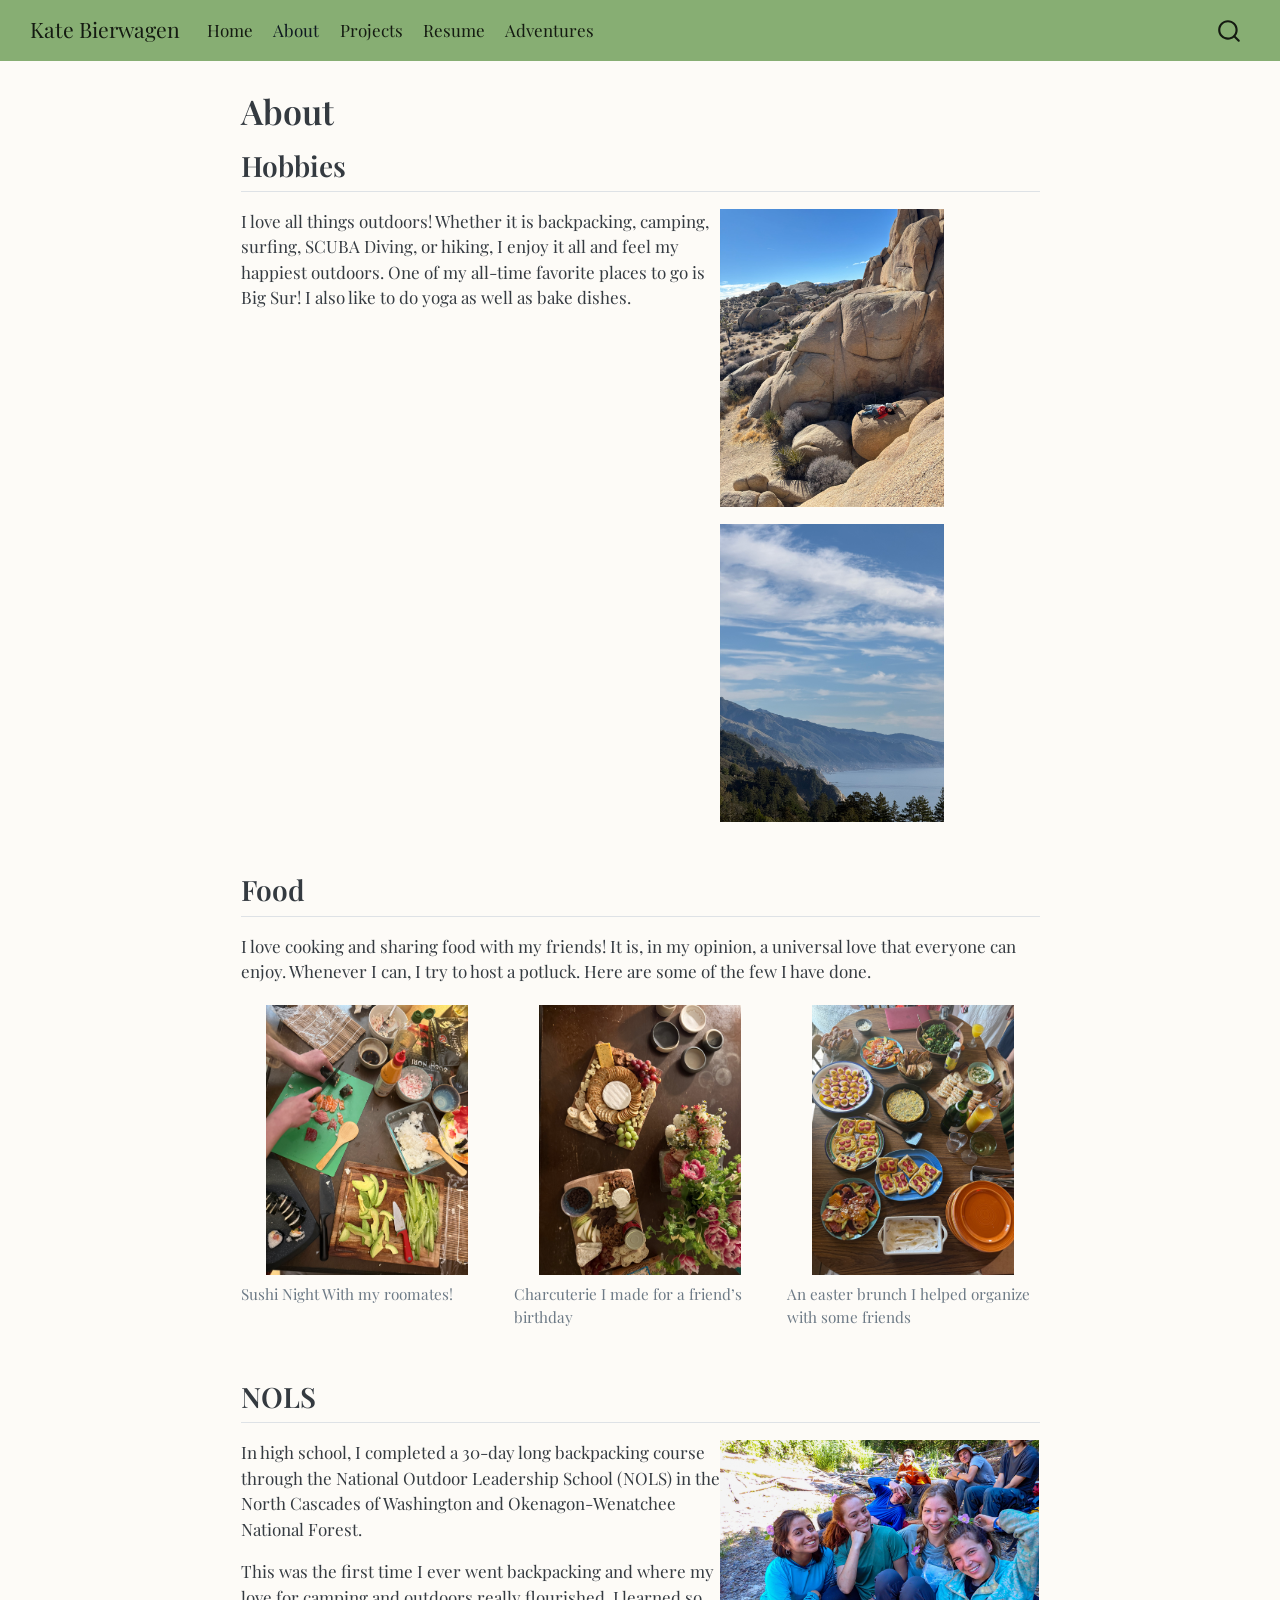
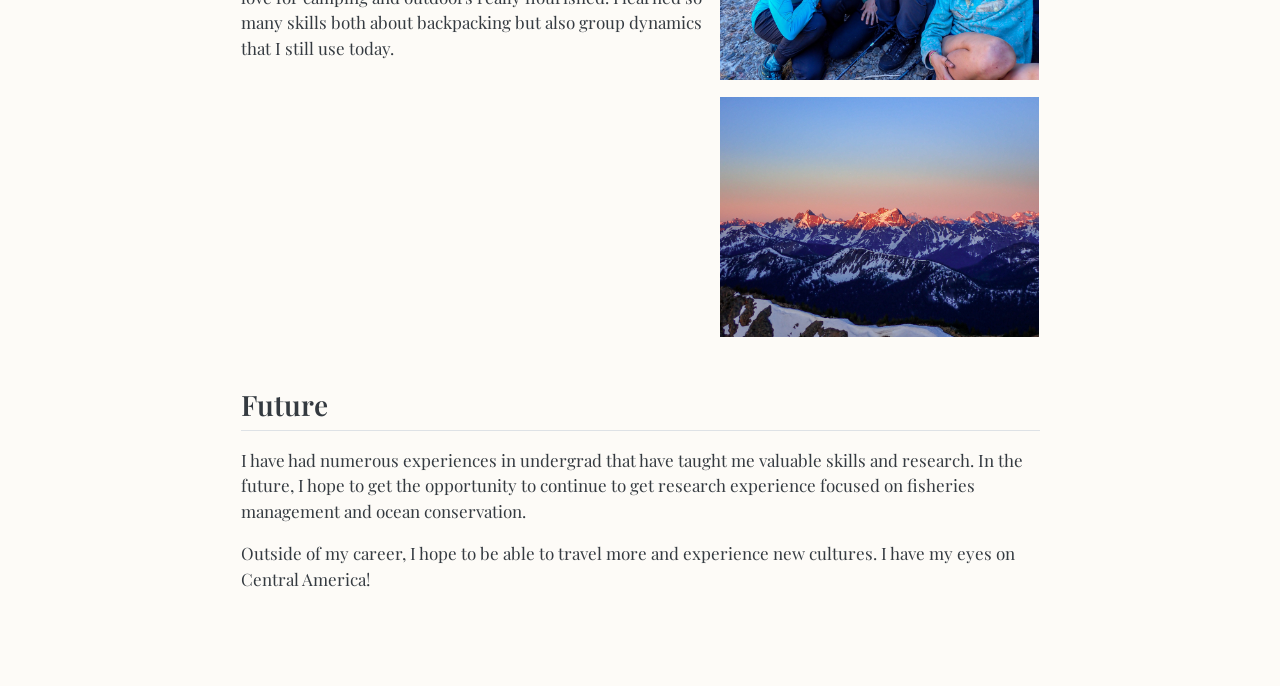
<file: docs/about.html>
<!DOCTYPE html>
<html xmlns="http://www.w3.org/1999/xhtml" lang="en" xml:lang="en"><head>

<meta charset="utf-8">
<meta name="generator" content="quarto-1.7.32">

<meta name="viewport" content="width=device-width, initial-scale=1.0, user-scalable=yes">


<title>About – Kate Bierwagen</title>
<style>
code{white-space: pre-wrap;}
span.smallcaps{font-variant: small-caps;}
div.columns{display: flex; gap: min(4vw, 1.5em);}
div.column{flex: auto; overflow-x: auto;}
div.hanging-indent{margin-left: 1.5em; text-indent: -1.5em;}
ul.task-list{list-style: none;}
ul.task-list li input[type="checkbox"] {
  width: 0.8em;
  margin: 0 0.8em 0.2em -1em; /* quarto-specific, see https://github.com/quarto-dev/quarto-cli/issues/4556 */ 
  vertical-align: middle;
}
</style>


<script src="site_libs/quarto-nav/quarto-nav.js"></script>
<script src="site_libs/quarto-nav/headroom.min.js"></script>
<script src="site_libs/clipboard/clipboard.min.js"></script>
<script src="site_libs/quarto-search/autocomplete.umd.js"></script>
<script src="site_libs/quarto-search/fuse.min.js"></script>
<script src="site_libs/quarto-search/quarto-search.js"></script>
<meta name="quarto:offset" content="./">
<script src="site_libs/quarto-html/quarto.js" type="module"></script>
<script src="site_libs/quarto-html/tabsets/tabsets.js" type="module"></script>
<script src="site_libs/quarto-html/popper.min.js"></script>
<script src="site_libs/quarto-html/tippy.umd.min.js"></script>
<script src="site_libs/quarto-html/anchor.min.js"></script>
<link href="site_libs/quarto-html/tippy.css" rel="stylesheet">
<link href="site_libs/quarto-html/quarto-syntax-highlighting-37eea08aefeeee20ff55810ff984fec1.css" rel="stylesheet" id="quarto-text-highlighting-styles">
<script src="site_libs/bootstrap/bootstrap.min.js"></script>
<link href="site_libs/bootstrap/bootstrap-icons.css" rel="stylesheet">
<link href="site_libs/bootstrap/bootstrap-ab55c8b9592cb745282b5408807eab98.min.css" rel="stylesheet" append-hash="true" id="quarto-bootstrap" data-mode="light">
<script id="quarto-search-options" type="application/json">{
  "location": "navbar",
  "copy-button": false,
  "collapse-after": 3,
  "panel-placement": "end",
  "type": "overlay",
  "limit": 50,
  "keyboard-shortcut": [
    "f",
    "/",
    "s"
  ],
  "show-item-context": false,
  "language": {
    "search-no-results-text": "No results",
    "search-matching-documents-text": "matching documents",
    "search-copy-link-title": "Copy link to search",
    "search-hide-matches-text": "Hide additional matches",
    "search-more-match-text": "more match in this document",
    "search-more-matches-text": "more matches in this document",
    "search-clear-button-title": "Clear",
    "search-text-placeholder": "",
    "search-detached-cancel-button-title": "Cancel",
    "search-submit-button-title": "Submit",
    "search-label": "Search"
  }
}</script>


</head>

<body class="nav-fixed fullcontent quarto-light">

<div id="quarto-search-results"></div>
  <header id="quarto-header" class="headroom fixed-top">
    <nav class="navbar navbar-expand-lg " data-bs-theme="dark">
      <div class="navbar-container container-fluid">
      <div class="navbar-brand-container mx-auto">
    <a class="navbar-brand" href="./index.html">
    <span class="navbar-title">Kate Bierwagen</span>
    </a>
  </div>
            <div id="quarto-search" class="" title="Search"></div>
          <button class="navbar-toggler" type="button" data-bs-toggle="collapse" data-bs-target="#navbarCollapse" aria-controls="navbarCollapse" role="menu" aria-expanded="false" aria-label="Toggle navigation" onclick="if (window.quartoToggleHeadroom) { window.quartoToggleHeadroom(); }">
  <span class="navbar-toggler-icon"></span>
</button>
          <div class="collapse navbar-collapse" id="navbarCollapse">
            <ul class="navbar-nav navbar-nav-scroll me-auto">
  <li class="nav-item">
    <a class="nav-link" href="./index.html"> 
<span class="menu-text">Home</span></a>
  </li>  
  <li class="nav-item">
    <a class="nav-link active" href="./about.html" aria-current="page"> 
<span class="menu-text">About</span></a>
  </li>  
  <li class="nav-item">
    <a class="nav-link" href="./projects/index.html"> 
<span class="menu-text">Projects</span></a>
  </li>  
  <li class="nav-item">
    <a class="nav-link" href="./resume.html"> 
<span class="menu-text">Resume</span></a>
  </li>  
  <li class="nav-item">
    <a class="nav-link" href="./adventures.html"> 
<span class="menu-text">Adventures</span></a>
  </li>  
</ul>
          </div> <!-- /navcollapse -->
            <div class="quarto-navbar-tools">
</div>
      </div> <!-- /container-fluid -->
    </nav>
</header>
<!-- content -->
<div id="quarto-content" class="quarto-container page-columns page-rows-contents page-layout-article page-navbar">
<!-- sidebar -->
<!-- margin-sidebar -->
    
<!-- main -->
<main class="content" id="quarto-document-content">

<header id="title-block-header" class="quarto-title-block default">
<div class="quarto-title">
<h1 class="title">About</h1>
</div>



<div class="quarto-title-meta">

    
  
    
  </div>
  


</header>


<section id="hobbies" class="level2">
<h2 class="anchored" data-anchor-id="hobbies">Hobbies</h2>
<div class="columns">
<div class="column" style="width:60%;">
<p>I love all things outdoors! Whether it is backpacking, camping, surfing, SCUBA Diving, or hiking, I enjoy it all and feel my happiest outdoors. One of my all-time favorite places to go is Big Sur! I also like to do yoga as well as bake dishes.</p>
</div><div class="column" style="width:40%;">
<p><img src="images/jtree.jpg" class="img-fluid" style="width:70.0%"></p>
<p><img src="images/bigsur2.jpeg" class="img-fluid" style="width:70.0%"></p>
</div>
</div>
</section>
<section id="food" class="level2">
<h2 class="anchored" data-anchor-id="food">Food</h2>
<p>I love cooking and sharing food with my friends! It is, in my opinion, a universal love that everyone can enjoy. Whenever I can, I try to host a potluck. Here are some of the few I have done.</p>
<div class="quarto-layout-panel" data-layout-ncol="3">
<div class="quarto-layout-row">
<div class="quarto-layout-cell" style="flex-basis: 33.3%;justify-content: flex-start;">
<div class="quarto-figure quarto-figure-center">
<figure class="figure">
<p><img src="images/sushi.jpeg" class="img-fluid figure-img" style="width:80.0%"></p>
<figcaption>Sushi Night With my roomates!</figcaption>
</figure>
</div>
</div>
<div class="quarto-layout-cell" style="flex-basis: 33.3%;justify-content: flex-start;">
<div class="quarto-figure quarto-figure-center">
<figure class="figure">
<p><img src="images/charcuterie.jpeg" class="img-fluid figure-img" style="width:80.0%"></p>
<figcaption>Charcuterie I made for a friend’s birthday</figcaption>
</figure>
</div>
</div>
<div class="quarto-layout-cell" style="flex-basis: 33.3%;justify-content: flex-start;">
<div class="quarto-figure quarto-figure-center">
<figure class="figure">
<p><img src="images/easter_brunch.jpeg" class="img-fluid figure-img" style="width:80.0%"></p>
<figcaption>An easter brunch I helped organize with some friends</figcaption>
</figure>
</div>
</div>
</div>
</div>
</section>
<section id="nols" class="level2">
<h2 class="anchored" data-anchor-id="nols">NOLS</h2>
<div class="columns">
<div class="column" style="width:60%;">
<p>In high school, I completed a 30-day long backpacking course through the National Outdoor Leadership School (NOLS) in the North Cascades of Washington and Okenagon-Wenatchee National Forest.</p>
<p>This was the first time I ever went backpacking and where my love for camping and outdoors really flourished. I learned so many skills both about backpacking but also group dynamics that I still use today.</p>
</div><div class="column" style="width:40%;">
<p><img src="images/nols1.jpg" class="img-fluid" style="width:100.0%"></p>
<p><img src="images/nols2.jpg" class="img-fluid" style="width:100.0%"></p>
</div>
</div>
</section>
<section id="future" class="level2">
<h2 class="anchored" data-anchor-id="future">Future</h2>
<p>I have had numerous experiences in undergrad that have taught me valuable skills and research. In the future, I hope to get the opportunity to continue to get research experience focused on fisheries management and ocean conservation.</p>
<p>Outside of my career, I hope to be able to travel more and experience new cultures. I have my eyes on Central America!</p>


</section>

</main> <!-- /main -->
<script id="quarto-html-after-body" type="application/javascript">
  window.document.addEventListener("DOMContentLoaded", function (event) {
    const icon = "";
    const anchorJS = new window.AnchorJS();
    anchorJS.options = {
      placement: 'right',
      icon: icon
    };
    anchorJS.add('.anchored');
    const isCodeAnnotation = (el) => {
      for (const clz of el.classList) {
        if (clz.startsWith('code-annotation-')) {                     
          return true;
        }
      }
      return false;
    }
    const onCopySuccess = function(e) {
      // button target
      const button = e.trigger;
      // don't keep focus
      button.blur();
      // flash "checked"
      button.classList.add('code-copy-button-checked');
      var currentTitle = button.getAttribute("title");
      button.setAttribute("title", "Copied!");
      let tooltip;
      if (window.bootstrap) {
        button.setAttribute("data-bs-toggle", "tooltip");
        button.setAttribute("data-bs-placement", "left");
        button.setAttribute("data-bs-title", "Copied!");
        tooltip = new bootstrap.Tooltip(button, 
          { trigger: "manual", 
            customClass: "code-copy-button-tooltip",
            offset: [0, -8]});
        tooltip.show();    
      }
      setTimeout(function() {
        if (tooltip) {
          tooltip.hide();
          button.removeAttribute("data-bs-title");
          button.removeAttribute("data-bs-toggle");
          button.removeAttribute("data-bs-placement");
        }
        button.setAttribute("title", currentTitle);
        button.classList.remove('code-copy-button-checked');
      }, 1000);
      // clear code selection
      e.clearSelection();
    }
    const getTextToCopy = function(trigger) {
        const codeEl = trigger.previousElementSibling.cloneNode(true);
        for (const childEl of codeEl.children) {
          if (isCodeAnnotation(childEl)) {
            childEl.remove();
          }
        }
        return codeEl.innerText;
    }
    const clipboard = new window.ClipboardJS('.code-copy-button:not([data-in-quarto-modal])', {
      text: getTextToCopy
    });
    clipboard.on('success', onCopySuccess);
    if (window.document.getElementById('quarto-embedded-source-code-modal')) {
      const clipboardModal = new window.ClipboardJS('.code-copy-button[data-in-quarto-modal]', {
        text: getTextToCopy,
        container: window.document.getElementById('quarto-embedded-source-code-modal')
      });
      clipboardModal.on('success', onCopySuccess);
    }
      var localhostRegex = new RegExp(/^(?:http|https):\/\/localhost\:?[0-9]*\//);
      var mailtoRegex = new RegExp(/^mailto:/);
        var filterRegex = new RegExp('/' + window.location.host + '/');
      var isInternal = (href) => {
          return filterRegex.test(href) || localhostRegex.test(href) || mailtoRegex.test(href);
      }
      // Inspect non-navigation links and adorn them if external
     var links = window.document.querySelectorAll('a[href]:not(.nav-link):not(.navbar-brand):not(.toc-action):not(.sidebar-link):not(.sidebar-item-toggle):not(.pagination-link):not(.no-external):not([aria-hidden]):not(.dropdown-item):not(.quarto-navigation-tool):not(.about-link)');
      for (var i=0; i<links.length; i++) {
        const link = links[i];
        if (!isInternal(link.href)) {
          // undo the damage that might have been done by quarto-nav.js in the case of
          // links that we want to consider external
          if (link.dataset.originalHref !== undefined) {
            link.href = link.dataset.originalHref;
          }
        }
      }
    function tippyHover(el, contentFn, onTriggerFn, onUntriggerFn) {
      const config = {
        allowHTML: true,
        maxWidth: 500,
        delay: 100,
        arrow: false,
        appendTo: function(el) {
            return el.parentElement;
        },
        interactive: true,
        interactiveBorder: 10,
        theme: 'quarto',
        placement: 'bottom-start',
      };
      if (contentFn) {
        config.content = contentFn;
      }
      if (onTriggerFn) {
        config.onTrigger = onTriggerFn;
      }
      if (onUntriggerFn) {
        config.onUntrigger = onUntriggerFn;
      }
      window.tippy(el, config); 
    }
    const noterefs = window.document.querySelectorAll('a[role="doc-noteref"]');
    for (var i=0; i<noterefs.length; i++) {
      const ref = noterefs[i];
      tippyHover(ref, function() {
        // use id or data attribute instead here
        let href = ref.getAttribute('data-footnote-href') || ref.getAttribute('href');
        try { href = new URL(href).hash; } catch {}
        const id = href.replace(/^#\/?/, "");
        const note = window.document.getElementById(id);
        if (note) {
          return note.innerHTML;
        } else {
          return "";
        }
      });
    }
    const xrefs = window.document.querySelectorAll('a.quarto-xref');
    const processXRef = (id, note) => {
      // Strip column container classes
      const stripColumnClz = (el) => {
        el.classList.remove("page-full", "page-columns");
        if (el.children) {
          for (const child of el.children) {
            stripColumnClz(child);
          }
        }
      }
      stripColumnClz(note)
      if (id === null || id.startsWith('sec-')) {
        // Special case sections, only their first couple elements
        const container = document.createElement("div");
        if (note.children && note.children.length > 2) {
          container.appendChild(note.children[0].cloneNode(true));
          for (let i = 1; i < note.children.length; i++) {
            const child = note.children[i];
            if (child.tagName === "P" && child.innerText === "") {
              continue;
            } else {
              container.appendChild(child.cloneNode(true));
              break;
            }
          }
          if (window.Quarto?.typesetMath) {
            window.Quarto.typesetMath(container);
          }
          return container.innerHTML
        } else {
          if (window.Quarto?.typesetMath) {
            window.Quarto.typesetMath(note);
          }
          return note.innerHTML;
        }
      } else {
        // Remove any anchor links if they are present
        const anchorLink = note.querySelector('a.anchorjs-link');
        if (anchorLink) {
          anchorLink.remove();
        }
        if (window.Quarto?.typesetMath) {
          window.Quarto.typesetMath(note);
        }
        if (note.classList.contains("callout")) {
          return note.outerHTML;
        } else {
          return note.innerHTML;
        }
      }
    }
    for (var i=0; i<xrefs.length; i++) {
      const xref = xrefs[i];
      tippyHover(xref, undefined, function(instance) {
        instance.disable();
        let url = xref.getAttribute('href');
        let hash = undefined; 
        if (url.startsWith('#')) {
          hash = url;
        } else {
          try { hash = new URL(url).hash; } catch {}
        }
        if (hash) {
          const id = hash.replace(/^#\/?/, "");
          const note = window.document.getElementById(id);
          if (note !== null) {
            try {
              const html = processXRef(id, note.cloneNode(true));
              instance.setContent(html);
            } finally {
              instance.enable();
              instance.show();
            }
          } else {
            // See if we can fetch this
            fetch(url.split('#')[0])
            .then(res => res.text())
            .then(html => {
              const parser = new DOMParser();
              const htmlDoc = parser.parseFromString(html, "text/html");
              const note = htmlDoc.getElementById(id);
              if (note !== null) {
                const html = processXRef(id, note);
                instance.setContent(html);
              } 
            }).finally(() => {
              instance.enable();
              instance.show();
            });
          }
        } else {
          // See if we can fetch a full url (with no hash to target)
          // This is a special case and we should probably do some content thinning / targeting
          fetch(url)
          .then(res => res.text())
          .then(html => {
            const parser = new DOMParser();
            const htmlDoc = parser.parseFromString(html, "text/html");
            const note = htmlDoc.querySelector('main.content');
            if (note !== null) {
              // This should only happen for chapter cross references
              // (since there is no id in the URL)
              // remove the first header
              if (note.children.length > 0 && note.children[0].tagName === "HEADER") {
                note.children[0].remove();
              }
              const html = processXRef(null, note);
              instance.setContent(html);
            } 
          }).finally(() => {
            instance.enable();
            instance.show();
          });
        }
      }, function(instance) {
      });
    }
        let selectedAnnoteEl;
        const selectorForAnnotation = ( cell, annotation) => {
          let cellAttr = 'data-code-cell="' + cell + '"';
          let lineAttr = 'data-code-annotation="' +  annotation + '"';
          const selector = 'span[' + cellAttr + '][' + lineAttr + ']';
          return selector;
        }
        const selectCodeLines = (annoteEl) => {
          const doc = window.document;
          const targetCell = annoteEl.getAttribute("data-target-cell");
          const targetAnnotation = annoteEl.getAttribute("data-target-annotation");
          const annoteSpan = window.document.querySelector(selectorForAnnotation(targetCell, targetAnnotation));
          const lines = annoteSpan.getAttribute("data-code-lines").split(",");
          const lineIds = lines.map((line) => {
            return targetCell + "-" + line;
          })
          let top = null;
          let height = null;
          let parent = null;
          if (lineIds.length > 0) {
              //compute the position of the single el (top and bottom and make a div)
              const el = window.document.getElementById(lineIds[0]);
              top = el.offsetTop;
              height = el.offsetHeight;
              parent = el.parentElement.parentElement;
            if (lineIds.length > 1) {
              const lastEl = window.document.getElementById(lineIds[lineIds.length - 1]);
              const bottom = lastEl.offsetTop + lastEl.offsetHeight;
              height = bottom - top;
            }
            if (top !== null && height !== null && parent !== null) {
              // cook up a div (if necessary) and position it 
              let div = window.document.getElementById("code-annotation-line-highlight");
              if (div === null) {
                div = window.document.createElement("div");
                div.setAttribute("id", "code-annotation-line-highlight");
                div.style.position = 'absolute';
                parent.appendChild(div);
              }
              div.style.top = top - 2 + "px";
              div.style.height = height + 4 + "px";
              div.style.left = 0;
              let gutterDiv = window.document.getElementById("code-annotation-line-highlight-gutter");
              if (gutterDiv === null) {
                gutterDiv = window.document.createElement("div");
                gutterDiv.setAttribute("id", "code-annotation-line-highlight-gutter");
                gutterDiv.style.position = 'absolute';
                const codeCell = window.document.getElementById(targetCell);
                const gutter = codeCell.querySelector('.code-annotation-gutter');
                gutter.appendChild(gutterDiv);
              }
              gutterDiv.style.top = top - 2 + "px";
              gutterDiv.style.height = height + 4 + "px";
            }
            selectedAnnoteEl = annoteEl;
          }
        };
        const unselectCodeLines = () => {
          const elementsIds = ["code-annotation-line-highlight", "code-annotation-line-highlight-gutter"];
          elementsIds.forEach((elId) => {
            const div = window.document.getElementById(elId);
            if (div) {
              div.remove();
            }
          });
          selectedAnnoteEl = undefined;
        };
          // Handle positioning of the toggle
      window.addEventListener(
        "resize",
        throttle(() => {
          elRect = undefined;
          if (selectedAnnoteEl) {
            selectCodeLines(selectedAnnoteEl);
          }
        }, 10)
      );
      function throttle(fn, ms) {
      let throttle = false;
      let timer;
        return (...args) => {
          if(!throttle) { // first call gets through
              fn.apply(this, args);
              throttle = true;
          } else { // all the others get throttled
              if(timer) clearTimeout(timer); // cancel #2
              timer = setTimeout(() => {
                fn.apply(this, args);
                timer = throttle = false;
              }, ms);
          }
        };
      }
        // Attach click handler to the DT
        const annoteDls = window.document.querySelectorAll('dt[data-target-cell]');
        for (const annoteDlNode of annoteDls) {
          annoteDlNode.addEventListener('click', (event) => {
            const clickedEl = event.target;
            if (clickedEl !== selectedAnnoteEl) {
              unselectCodeLines();
              const activeEl = window.document.querySelector('dt[data-target-cell].code-annotation-active');
              if (activeEl) {
                activeEl.classList.remove('code-annotation-active');
              }
              selectCodeLines(clickedEl);
              clickedEl.classList.add('code-annotation-active');
            } else {
              // Unselect the line
              unselectCodeLines();
              clickedEl.classList.remove('code-annotation-active');
            }
          });
        }
    const findCites = (el) => {
      const parentEl = el.parentElement;
      if (parentEl) {
        const cites = parentEl.dataset.cites;
        if (cites) {
          return {
            el,
            cites: cites.split(' ')
          };
        } else {
          return findCites(el.parentElement)
        }
      } else {
        return undefined;
      }
    };
    var bibliorefs = window.document.querySelectorAll('a[role="doc-biblioref"]');
    for (var i=0; i<bibliorefs.length; i++) {
      const ref = bibliorefs[i];
      const citeInfo = findCites(ref);
      if (citeInfo) {
        tippyHover(citeInfo.el, function() {
          var popup = window.document.createElement('div');
          citeInfo.cites.forEach(function(cite) {
            var citeDiv = window.document.createElement('div');
            citeDiv.classList.add('hanging-indent');
            citeDiv.classList.add('csl-entry');
            var biblioDiv = window.document.getElementById('ref-' + cite);
            if (biblioDiv) {
              citeDiv.innerHTML = biblioDiv.innerHTML;
            }
            popup.appendChild(citeDiv);
          });
          return popup.innerHTML;
        });
      }
    }
  });
  </script>
</div> <!-- /content -->




</body></html>
</file>
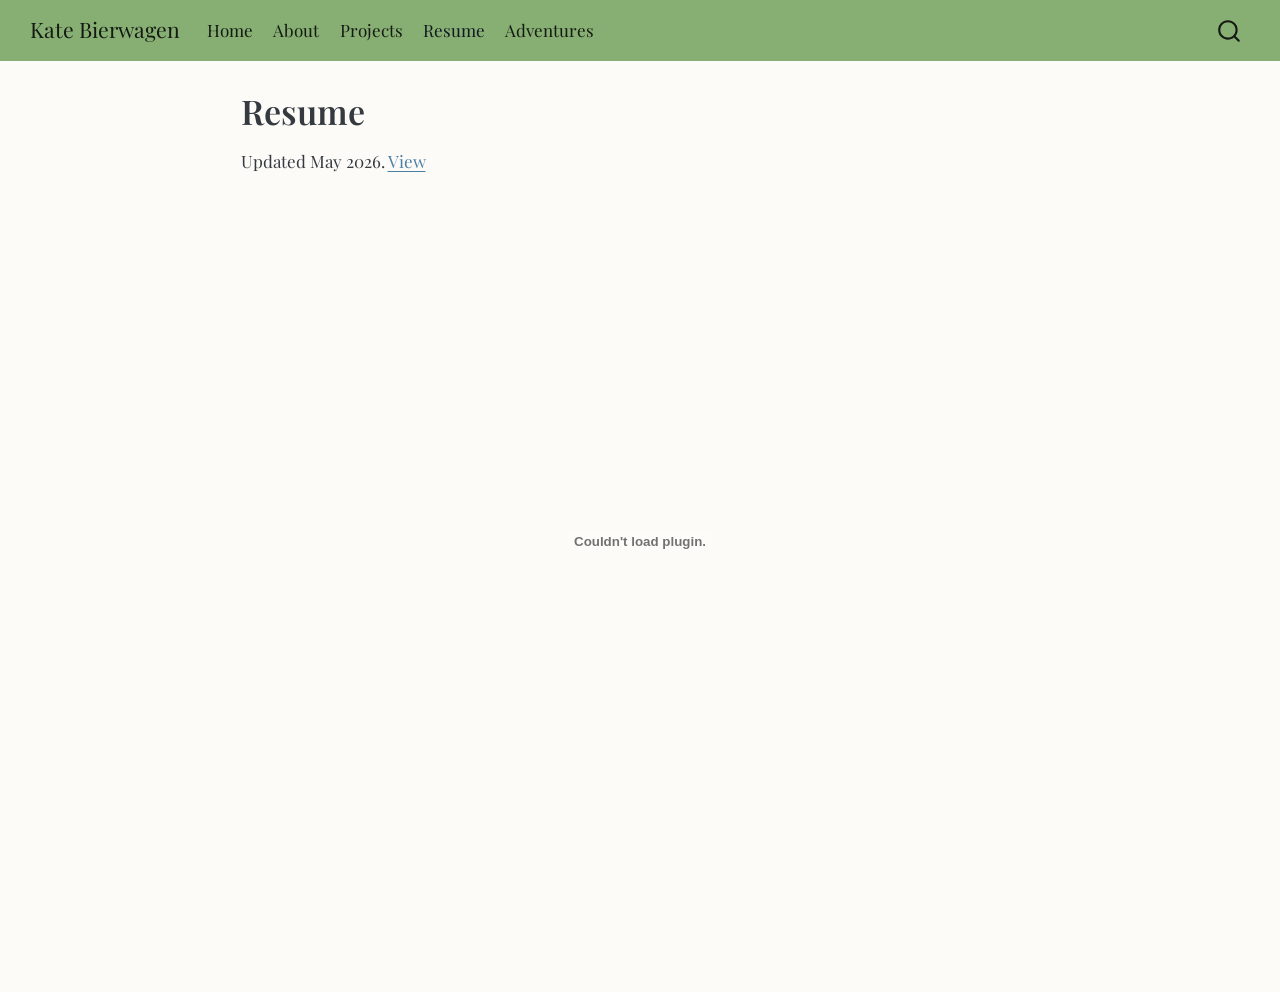
<file: docs/resume.html>
<!DOCTYPE html>
<html xmlns="http://www.w3.org/1999/xhtml" lang="en" xml:lang="en"><head>

<meta charset="utf-8">
<meta name="generator" content="quarto-1.7.32">

<meta name="viewport" content="width=device-width, initial-scale=1.0, user-scalable=yes">


<title>Resume – Kate Bierwagen</title>
<style>
code{white-space: pre-wrap;}
span.smallcaps{font-variant: small-caps;}
div.columns{display: flex; gap: min(4vw, 1.5em);}
div.column{flex: auto; overflow-x: auto;}
div.hanging-indent{margin-left: 1.5em; text-indent: -1.5em;}
ul.task-list{list-style: none;}
ul.task-list li input[type="checkbox"] {
  width: 0.8em;
  margin: 0 0.8em 0.2em -1em; /* quarto-specific, see https://github.com/quarto-dev/quarto-cli/issues/4556 */ 
  vertical-align: middle;
}
</style>


<script src="site_libs/quarto-nav/quarto-nav.js"></script>
<script src="site_libs/quarto-nav/headroom.min.js"></script>
<script src="site_libs/clipboard/clipboard.min.js"></script>
<script src="site_libs/quarto-search/autocomplete.umd.js"></script>
<script src="site_libs/quarto-search/fuse.min.js"></script>
<script src="site_libs/quarto-search/quarto-search.js"></script>
<meta name="quarto:offset" content="./">
<script src="site_libs/quarto-html/quarto.js" type="module"></script>
<script src="site_libs/quarto-html/tabsets/tabsets.js" type="module"></script>
<script src="site_libs/quarto-html/popper.min.js"></script>
<script src="site_libs/quarto-html/tippy.umd.min.js"></script>
<script src="site_libs/quarto-html/anchor.min.js"></script>
<link href="site_libs/quarto-html/tippy.css" rel="stylesheet">
<link href="site_libs/quarto-html/quarto-syntax-highlighting-37eea08aefeeee20ff55810ff984fec1.css" rel="stylesheet" id="quarto-text-highlighting-styles">
<script src="site_libs/bootstrap/bootstrap.min.js"></script>
<link href="site_libs/bootstrap/bootstrap-icons.css" rel="stylesheet">
<link href="site_libs/bootstrap/bootstrap-ab55c8b9592cb745282b5408807eab98.min.css" rel="stylesheet" append-hash="true" id="quarto-bootstrap" data-mode="light">
<script id="quarto-search-options" type="application/json">{
  "location": "navbar",
  "copy-button": false,
  "collapse-after": 3,
  "panel-placement": "end",
  "type": "overlay",
  "limit": 50,
  "keyboard-shortcut": [
    "f",
    "/",
    "s"
  ],
  "show-item-context": false,
  "language": {
    "search-no-results-text": "No results",
    "search-matching-documents-text": "matching documents",
    "search-copy-link-title": "Copy link to search",
    "search-hide-matches-text": "Hide additional matches",
    "search-more-match-text": "more match in this document",
    "search-more-matches-text": "more matches in this document",
    "search-clear-button-title": "Clear",
    "search-text-placeholder": "",
    "search-detached-cancel-button-title": "Cancel",
    "search-submit-button-title": "Submit",
    "search-label": "Search"
  }
}</script>


</head>

<body class="nav-fixed fullcontent quarto-light">

<div id="quarto-search-results"></div>
  <header id="quarto-header" class="headroom fixed-top">
    <nav class="navbar navbar-expand-lg " data-bs-theme="dark">
      <div class="navbar-container container-fluid">
      <div class="navbar-brand-container mx-auto">
    <a class="navbar-brand" href="./index.html">
    <span class="navbar-title">Kate Bierwagen</span>
    </a>
  </div>
            <div id="quarto-search" class="" title="Search"></div>
          <button class="navbar-toggler" type="button" data-bs-toggle="collapse" data-bs-target="#navbarCollapse" aria-controls="navbarCollapse" role="menu" aria-expanded="false" aria-label="Toggle navigation" onclick="if (window.quartoToggleHeadroom) { window.quartoToggleHeadroom(); }">
  <span class="navbar-toggler-icon"></span>
</button>
          <div class="collapse navbar-collapse" id="navbarCollapse">
            <ul class="navbar-nav navbar-nav-scroll me-auto">
  <li class="nav-item">
    <a class="nav-link" href="./index.html"> 
<span class="menu-text">Home</span></a>
  </li>  
  <li class="nav-item">
    <a class="nav-link" href="./about.html"> 
<span class="menu-text">About</span></a>
  </li>  
  <li class="nav-item">
    <a class="nav-link" href="./projects/index.html"> 
<span class="menu-text">Projects</span></a>
  </li>  
  <li class="nav-item">
    <a class="nav-link active" href="./resume.html" aria-current="page"> 
<span class="menu-text">Resume</span></a>
  </li>  
  <li class="nav-item">
    <a class="nav-link" href="./adventures.html"> 
<span class="menu-text">Adventures</span></a>
  </li>  
</ul>
          </div> <!-- /navcollapse -->
            <div class="quarto-navbar-tools">
</div>
      </div> <!-- /container-fluid -->
    </nav>
</header>
<!-- content -->
<div id="quarto-content" class="quarto-container page-columns page-rows-contents page-layout-article page-navbar">
<!-- sidebar -->
<!-- margin-sidebar -->
    
<!-- main -->
<main class="content" id="quarto-document-content">

<header id="title-block-header" class="quarto-title-block default">
<div class="quarto-title">
<h1 class="title">Resume</h1>
</div>



<div class="quarto-title-meta">

    
  
    
  </div>
  


</header>


<p>Updated May 2026. <a href="files/resume-katharine_bierwagen.pdf" target="_blank">View</a></p>
<p><embed src="resume-katharine_bierwagen.pdf" style="width:100.0%" height="700"></p>



</main> <!-- /main -->
<script id="quarto-html-after-body" type="application/javascript">
  window.document.addEventListener("DOMContentLoaded", function (event) {
    const icon = "";
    const anchorJS = new window.AnchorJS();
    anchorJS.options = {
      placement: 'right',
      icon: icon
    };
    anchorJS.add('.anchored');
    const isCodeAnnotation = (el) => {
      for (const clz of el.classList) {
        if (clz.startsWith('code-annotation-')) {                     
          return true;
        }
      }
      return false;
    }
    const onCopySuccess = function(e) {
      // button target
      const button = e.trigger;
      // don't keep focus
      button.blur();
      // flash "checked"
      button.classList.add('code-copy-button-checked');
      var currentTitle = button.getAttribute("title");
      button.setAttribute("title", "Copied!");
      let tooltip;
      if (window.bootstrap) {
        button.setAttribute("data-bs-toggle", "tooltip");
        button.setAttribute("data-bs-placement", "left");
        button.setAttribute("data-bs-title", "Copied!");
        tooltip = new bootstrap.Tooltip(button, 
          { trigger: "manual", 
            customClass: "code-copy-button-tooltip",
            offset: [0, -8]});
        tooltip.show();    
      }
      setTimeout(function() {
        if (tooltip) {
          tooltip.hide();
          button.removeAttribute("data-bs-title");
          button.removeAttribute("data-bs-toggle");
          button.removeAttribute("data-bs-placement");
        }
        button.setAttribute("title", currentTitle);
        button.classList.remove('code-copy-button-checked');
      }, 1000);
      // clear code selection
      e.clearSelection();
    }
    const getTextToCopy = function(trigger) {
        const codeEl = trigger.previousElementSibling.cloneNode(true);
        for (const childEl of codeEl.children) {
          if (isCodeAnnotation(childEl)) {
            childEl.remove();
          }
        }
        return codeEl.innerText;
    }
    const clipboard = new window.ClipboardJS('.code-copy-button:not([data-in-quarto-modal])', {
      text: getTextToCopy
    });
    clipboard.on('success', onCopySuccess);
    if (window.document.getElementById('quarto-embedded-source-code-modal')) {
      const clipboardModal = new window.ClipboardJS('.code-copy-button[data-in-quarto-modal]', {
        text: getTextToCopy,
        container: window.document.getElementById('quarto-embedded-source-code-modal')
      });
      clipboardModal.on('success', onCopySuccess);
    }
      var localhostRegex = new RegExp(/^(?:http|https):\/\/localhost\:?[0-9]*\//);
      var mailtoRegex = new RegExp(/^mailto:/);
        var filterRegex = new RegExp('/' + window.location.host + '/');
      var isInternal = (href) => {
          return filterRegex.test(href) || localhostRegex.test(href) || mailtoRegex.test(href);
      }
      // Inspect non-navigation links and adorn them if external
     var links = window.document.querySelectorAll('a[href]:not(.nav-link):not(.navbar-brand):not(.toc-action):not(.sidebar-link):not(.sidebar-item-toggle):not(.pagination-link):not(.no-external):not([aria-hidden]):not(.dropdown-item):not(.quarto-navigation-tool):not(.about-link)');
      for (var i=0; i<links.length; i++) {
        const link = links[i];
        if (!isInternal(link.href)) {
          // undo the damage that might have been done by quarto-nav.js in the case of
          // links that we want to consider external
          if (link.dataset.originalHref !== undefined) {
            link.href = link.dataset.originalHref;
          }
        }
      }
    function tippyHover(el, contentFn, onTriggerFn, onUntriggerFn) {
      const config = {
        allowHTML: true,
        maxWidth: 500,
        delay: 100,
        arrow: false,
        appendTo: function(el) {
            return el.parentElement;
        },
        interactive: true,
        interactiveBorder: 10,
        theme: 'quarto',
        placement: 'bottom-start',
      };
      if (contentFn) {
        config.content = contentFn;
      }
      if (onTriggerFn) {
        config.onTrigger = onTriggerFn;
      }
      if (onUntriggerFn) {
        config.onUntrigger = onUntriggerFn;
      }
      window.tippy(el, config); 
    }
    const noterefs = window.document.querySelectorAll('a[role="doc-noteref"]');
    for (var i=0; i<noterefs.length; i++) {
      const ref = noterefs[i];
      tippyHover(ref, function() {
        // use id or data attribute instead here
        let href = ref.getAttribute('data-footnote-href') || ref.getAttribute('href');
        try { href = new URL(href).hash; } catch {}
        const id = href.replace(/^#\/?/, "");
        const note = window.document.getElementById(id);
        if (note) {
          return note.innerHTML;
        } else {
          return "";
        }
      });
    }
    const xrefs = window.document.querySelectorAll('a.quarto-xref');
    const processXRef = (id, note) => {
      // Strip column container classes
      const stripColumnClz = (el) => {
        el.classList.remove("page-full", "page-columns");
        if (el.children) {
          for (const child of el.children) {
            stripColumnClz(child);
          }
        }
      }
      stripColumnClz(note)
      if (id === null || id.startsWith('sec-')) {
        // Special case sections, only their first couple elements
        const container = document.createElement("div");
        if (note.children && note.children.length > 2) {
          container.appendChild(note.children[0].cloneNode(true));
          for (let i = 1; i < note.children.length; i++) {
            const child = note.children[i];
            if (child.tagName === "P" && child.innerText === "") {
              continue;
            } else {
              container.appendChild(child.cloneNode(true));
              break;
            }
          }
          if (window.Quarto?.typesetMath) {
            window.Quarto.typesetMath(container);
          }
          return container.innerHTML
        } else {
          if (window.Quarto?.typesetMath) {
            window.Quarto.typesetMath(note);
          }
          return note.innerHTML;
        }
      } else {
        // Remove any anchor links if they are present
        const anchorLink = note.querySelector('a.anchorjs-link');
        if (anchorLink) {
          anchorLink.remove();
        }
        if (window.Quarto?.typesetMath) {
          window.Quarto.typesetMath(note);
        }
        if (note.classList.contains("callout")) {
          return note.outerHTML;
        } else {
          return note.innerHTML;
        }
      }
    }
    for (var i=0; i<xrefs.length; i++) {
      const xref = xrefs[i];
      tippyHover(xref, undefined, function(instance) {
        instance.disable();
        let url = xref.getAttribute('href');
        let hash = undefined; 
        if (url.startsWith('#')) {
          hash = url;
        } else {
          try { hash = new URL(url).hash; } catch {}
        }
        if (hash) {
          const id = hash.replace(/^#\/?/, "");
          const note = window.document.getElementById(id);
          if (note !== null) {
            try {
              const html = processXRef(id, note.cloneNode(true));
              instance.setContent(html);
            } finally {
              instance.enable();
              instance.show();
            }
          } else {
            // See if we can fetch this
            fetch(url.split('#')[0])
            .then(res => res.text())
            .then(html => {
              const parser = new DOMParser();
              const htmlDoc = parser.parseFromString(html, "text/html");
              const note = htmlDoc.getElementById(id);
              if (note !== null) {
                const html = processXRef(id, note);
                instance.setContent(html);
              } 
            }).finally(() => {
              instance.enable();
              instance.show();
            });
          }
        } else {
          // See if we can fetch a full url (with no hash to target)
          // This is a special case and we should probably do some content thinning / targeting
          fetch(url)
          .then(res => res.text())
          .then(html => {
            const parser = new DOMParser();
            const htmlDoc = parser.parseFromString(html, "text/html");
            const note = htmlDoc.querySelector('main.content');
            if (note !== null) {
              // This should only happen for chapter cross references
              // (since there is no id in the URL)
              // remove the first header
              if (note.children.length > 0 && note.children[0].tagName === "HEADER") {
                note.children[0].remove();
              }
              const html = processXRef(null, note);
              instance.setContent(html);
            } 
          }).finally(() => {
            instance.enable();
            instance.show();
          });
        }
      }, function(instance) {
      });
    }
        let selectedAnnoteEl;
        const selectorForAnnotation = ( cell, annotation) => {
          let cellAttr = 'data-code-cell="' + cell + '"';
          let lineAttr = 'data-code-annotation="' +  annotation + '"';
          const selector = 'span[' + cellAttr + '][' + lineAttr + ']';
          return selector;
        }
        const selectCodeLines = (annoteEl) => {
          const doc = window.document;
          const targetCell = annoteEl.getAttribute("data-target-cell");
          const targetAnnotation = annoteEl.getAttribute("data-target-annotation");
          const annoteSpan = window.document.querySelector(selectorForAnnotation(targetCell, targetAnnotation));
          const lines = annoteSpan.getAttribute("data-code-lines").split(",");
          const lineIds = lines.map((line) => {
            return targetCell + "-" + line;
          })
          let top = null;
          let height = null;
          let parent = null;
          if (lineIds.length > 0) {
              //compute the position of the single el (top and bottom and make a div)
              const el = window.document.getElementById(lineIds[0]);
              top = el.offsetTop;
              height = el.offsetHeight;
              parent = el.parentElement.parentElement;
            if (lineIds.length > 1) {
              const lastEl = window.document.getElementById(lineIds[lineIds.length - 1]);
              const bottom = lastEl.offsetTop + lastEl.offsetHeight;
              height = bottom - top;
            }
            if (top !== null && height !== null && parent !== null) {
              // cook up a div (if necessary) and position it 
              let div = window.document.getElementById("code-annotation-line-highlight");
              if (div === null) {
                div = window.document.createElement("div");
                div.setAttribute("id", "code-annotation-line-highlight");
                div.style.position = 'absolute';
                parent.appendChild(div);
              }
              div.style.top = top - 2 + "px";
              div.style.height = height + 4 + "px";
              div.style.left = 0;
              let gutterDiv = window.document.getElementById("code-annotation-line-highlight-gutter");
              if (gutterDiv === null) {
                gutterDiv = window.document.createElement("div");
                gutterDiv.setAttribute("id", "code-annotation-line-highlight-gutter");
                gutterDiv.style.position = 'absolute';
                const codeCell = window.document.getElementById(targetCell);
                const gutter = codeCell.querySelector('.code-annotation-gutter');
                gutter.appendChild(gutterDiv);
              }
              gutterDiv.style.top = top - 2 + "px";
              gutterDiv.style.height = height + 4 + "px";
            }
            selectedAnnoteEl = annoteEl;
          }
        };
        const unselectCodeLines = () => {
          const elementsIds = ["code-annotation-line-highlight", "code-annotation-line-highlight-gutter"];
          elementsIds.forEach((elId) => {
            const div = window.document.getElementById(elId);
            if (div) {
              div.remove();
            }
          });
          selectedAnnoteEl = undefined;
        };
          // Handle positioning of the toggle
      window.addEventListener(
        "resize",
        throttle(() => {
          elRect = undefined;
          if (selectedAnnoteEl) {
            selectCodeLines(selectedAnnoteEl);
          }
        }, 10)
      );
      function throttle(fn, ms) {
      let throttle = false;
      let timer;
        return (...args) => {
          if(!throttle) { // first call gets through
              fn.apply(this, args);
              throttle = true;
          } else { // all the others get throttled
              if(timer) clearTimeout(timer); // cancel #2
              timer = setTimeout(() => {
                fn.apply(this, args);
                timer = throttle = false;
              }, ms);
          }
        };
      }
        // Attach click handler to the DT
        const annoteDls = window.document.querySelectorAll('dt[data-target-cell]');
        for (const annoteDlNode of annoteDls) {
          annoteDlNode.addEventListener('click', (event) => {
            const clickedEl = event.target;
            if (clickedEl !== selectedAnnoteEl) {
              unselectCodeLines();
              const activeEl = window.document.querySelector('dt[data-target-cell].code-annotation-active');
              if (activeEl) {
                activeEl.classList.remove('code-annotation-active');
              }
              selectCodeLines(clickedEl);
              clickedEl.classList.add('code-annotation-active');
            } else {
              // Unselect the line
              unselectCodeLines();
              clickedEl.classList.remove('code-annotation-active');
            }
          });
        }
    const findCites = (el) => {
      const parentEl = el.parentElement;
      if (parentEl) {
        const cites = parentEl.dataset.cites;
        if (cites) {
          return {
            el,
            cites: cites.split(' ')
          };
        } else {
          return findCites(el.parentElement)
        }
      } else {
        return undefined;
      }
    };
    var bibliorefs = window.document.querySelectorAll('a[role="doc-biblioref"]');
    for (var i=0; i<bibliorefs.length; i++) {
      const ref = bibliorefs[i];
      const citeInfo = findCites(ref);
      if (citeInfo) {
        tippyHover(citeInfo.el, function() {
          var popup = window.document.createElement('div');
          citeInfo.cites.forEach(function(cite) {
            var citeDiv = window.document.createElement('div');
            citeDiv.classList.add('hanging-indent');
            citeDiv.classList.add('csl-entry');
            var biblioDiv = window.document.getElementById('ref-' + cite);
            if (biblioDiv) {
              citeDiv.innerHTML = biblioDiv.innerHTML;
            }
            popup.appendChild(citeDiv);
          });
          return popup.innerHTML;
        });
      }
    }
  });
  </script>
</div> <!-- /content -->




</body></html>
</file>
<file: docs/site_libs/quarto-html/tippy.css>
.tippy-box[data-animation=fade][data-state=hidden]{opacity:0}[data-tippy-root]{max-width:calc(100vw - 10px)}.tippy-box{position:relative;background-color:#333;color:#fff;border-radius:4px;font-size:14px;line-height:1.4;white-space:normal;outline:0;transition-property:transform,visibility,opacity}.tippy-box[data-placement^=top]>.tippy-arrow{bottom:0}.tippy-box[data-placement^=top]>.tippy-arrow:before{bottom:-7px;left:0;border-width:8px 8px 0;border-top-color:initial;transform-origin:center top}.tippy-box[data-placement^=bottom]>.tippy-arrow{top:0}.tippy-box[data-placement^=bottom]>.tippy-arrow:before{top:-7px;left:0;border-width:0 8px 8px;border-bottom-color:initial;transform-origin:center bottom}.tippy-box[data-placement^=left]>.tippy-arrow{right:0}.tippy-box[data-placement^=left]>.tippy-arrow:before{border-width:8px 0 8px 8px;border-left-color:initial;right:-7px;transform-origin:center left}.tippy-box[data-placement^=right]>.tippy-arrow{left:0}.tippy-box[data-placement^=right]>.tippy-arrow:before{left:-7px;border-width:8px 8px 8px 0;border-right-color:initial;transform-origin:center right}.tippy-box[data-inertia][data-state=visible]{transition-timing-function:cubic-bezier(.54,1.5,.38,1.11)}.tippy-arrow{width:16px;height:16px;color:#333}.tippy-arrow:before{content:"";position:absolute;border-color:transparent;border-style:solid}.tippy-content{position:relative;padding:5px 9px;z-index:1}
</file>
<file: docs/site_libs/quarto-html/quarto-syntax-highlighting-37eea08aefeeee20ff55810ff984fec1.css>
/* quarto syntax highlight colors */
:root {
  --quarto-hl-ot-color: #003B4F;
  --quarto-hl-at-color: #657422;
  --quarto-hl-ss-color: #20794D;
  --quarto-hl-an-color: #5E5E5E;
  --quarto-hl-fu-color: #4758AB;
  --quarto-hl-st-color: #20794D;
  --quarto-hl-cf-color: #003B4F;
  --quarto-hl-op-color: #5E5E5E;
  --quarto-hl-er-color: #AD0000;
  --quarto-hl-bn-color: #AD0000;
  --quarto-hl-al-color: #AD0000;
  --quarto-hl-va-color: #111111;
  --quarto-hl-bu-color: inherit;
  --quarto-hl-ex-color: inherit;
  --quarto-hl-pp-color: #AD0000;
  --quarto-hl-in-color: #5E5E5E;
  --quarto-hl-vs-color: #20794D;
  --quarto-hl-wa-color: #5E5E5E;
  --quarto-hl-do-color: #5E5E5E;
  --quarto-hl-im-color: #00769E;
  --quarto-hl-ch-color: #20794D;
  --quarto-hl-dt-color: #AD0000;
  --quarto-hl-fl-color: #AD0000;
  --quarto-hl-co-color: #5E5E5E;
  --quarto-hl-cv-color: #5E5E5E;
  --quarto-hl-cn-color: #8f5902;
  --quarto-hl-sc-color: #5E5E5E;
  --quarto-hl-dv-color: #AD0000;
  --quarto-hl-kw-color: #003B4F;
}

/* other quarto variables */
:root {
  --quarto-font-monospace: SFMono-Regular, Menlo, Monaco, Consolas, "Liberation Mono", "Courier New", monospace;
}

/* syntax highlight based on Pandoc's rules */
pre > code.sourceCode > span {
  color: #003B4F;
}

code.sourceCode > span {
  color: #003B4F;
}

div.sourceCode,
div.sourceCode pre.sourceCode {
  color: #003B4F;
}

/* Normal */
code span {
  color: #003B4F;
}

/* Alert */
code span.al {
  color: #AD0000;
  font-style: inherit;
}

/* Annotation */
code span.an {
  color: #5E5E5E;
  font-style: inherit;
}

/* Attribute */
code span.at {
  color: #657422;
  font-style: inherit;
}

/* BaseN */
code span.bn {
  color: #AD0000;
  font-style: inherit;
}

/* BuiltIn */
code span.bu {
  font-style: inherit;
}

/* ControlFlow */
code span.cf {
  color: #003B4F;
  font-weight: bold;
  font-style: inherit;
}

/* Char */
code span.ch {
  color: #20794D;
  font-style: inherit;
}

/* Constant */
code span.cn {
  color: #8f5902;
  font-style: inherit;
}

/* Comment */
code span.co {
  color: #5E5E5E;
  font-style: inherit;
}

/* CommentVar */
code span.cv {
  color: #5E5E5E;
  font-style: italic;
}

/* Documentation */
code span.do {
  color: #5E5E5E;
  font-style: italic;
}

/* DataType */
code span.dt {
  color: #AD0000;
  font-style: inherit;
}

/* DecVal */
code span.dv {
  color: #AD0000;
  font-style: inherit;
}

/* Error */
code span.er {
  color: #AD0000;
  font-style: inherit;
}

/* Extension */
code span.ex {
  font-style: inherit;
}

/* Float */
code span.fl {
  color: #AD0000;
  font-style: inherit;
}

/* Function */
code span.fu {
  color: #4758AB;
  font-style: inherit;
}

/* Import */
code span.im {
  color: #00769E;
  font-style: inherit;
}

/* Information */
code span.in {
  color: #5E5E5E;
  font-style: inherit;
}

/* Keyword */
code span.kw {
  color: #003B4F;
  font-weight: bold;
  font-style: inherit;
}

/* Operator */
code span.op {
  color: #5E5E5E;
  font-style: inherit;
}

/* Other */
code span.ot {
  color: #003B4F;
  font-style: inherit;
}

/* Preprocessor */
code span.pp {
  color: #AD0000;
  font-style: inherit;
}

/* SpecialChar */
code span.sc {
  color: #5E5E5E;
  font-style: inherit;
}

/* SpecialString */
code span.ss {
  color: #20794D;
  font-style: inherit;
}

/* String */
code span.st {
  color: #20794D;
  font-style: inherit;
}

/* Variable */
code span.va {
  color: #111111;
  font-style: inherit;
}

/* VerbatimString */
code span.vs {
  color: #20794D;
  font-style: inherit;
}

/* Warning */
code span.wa {
  color: #5E5E5E;
  font-style: italic;
}

.prevent-inlining {
  content: "</";
}

/*# sourceMappingURL=27d3d809615f7771493d095567f04340.css.map */
</file>
